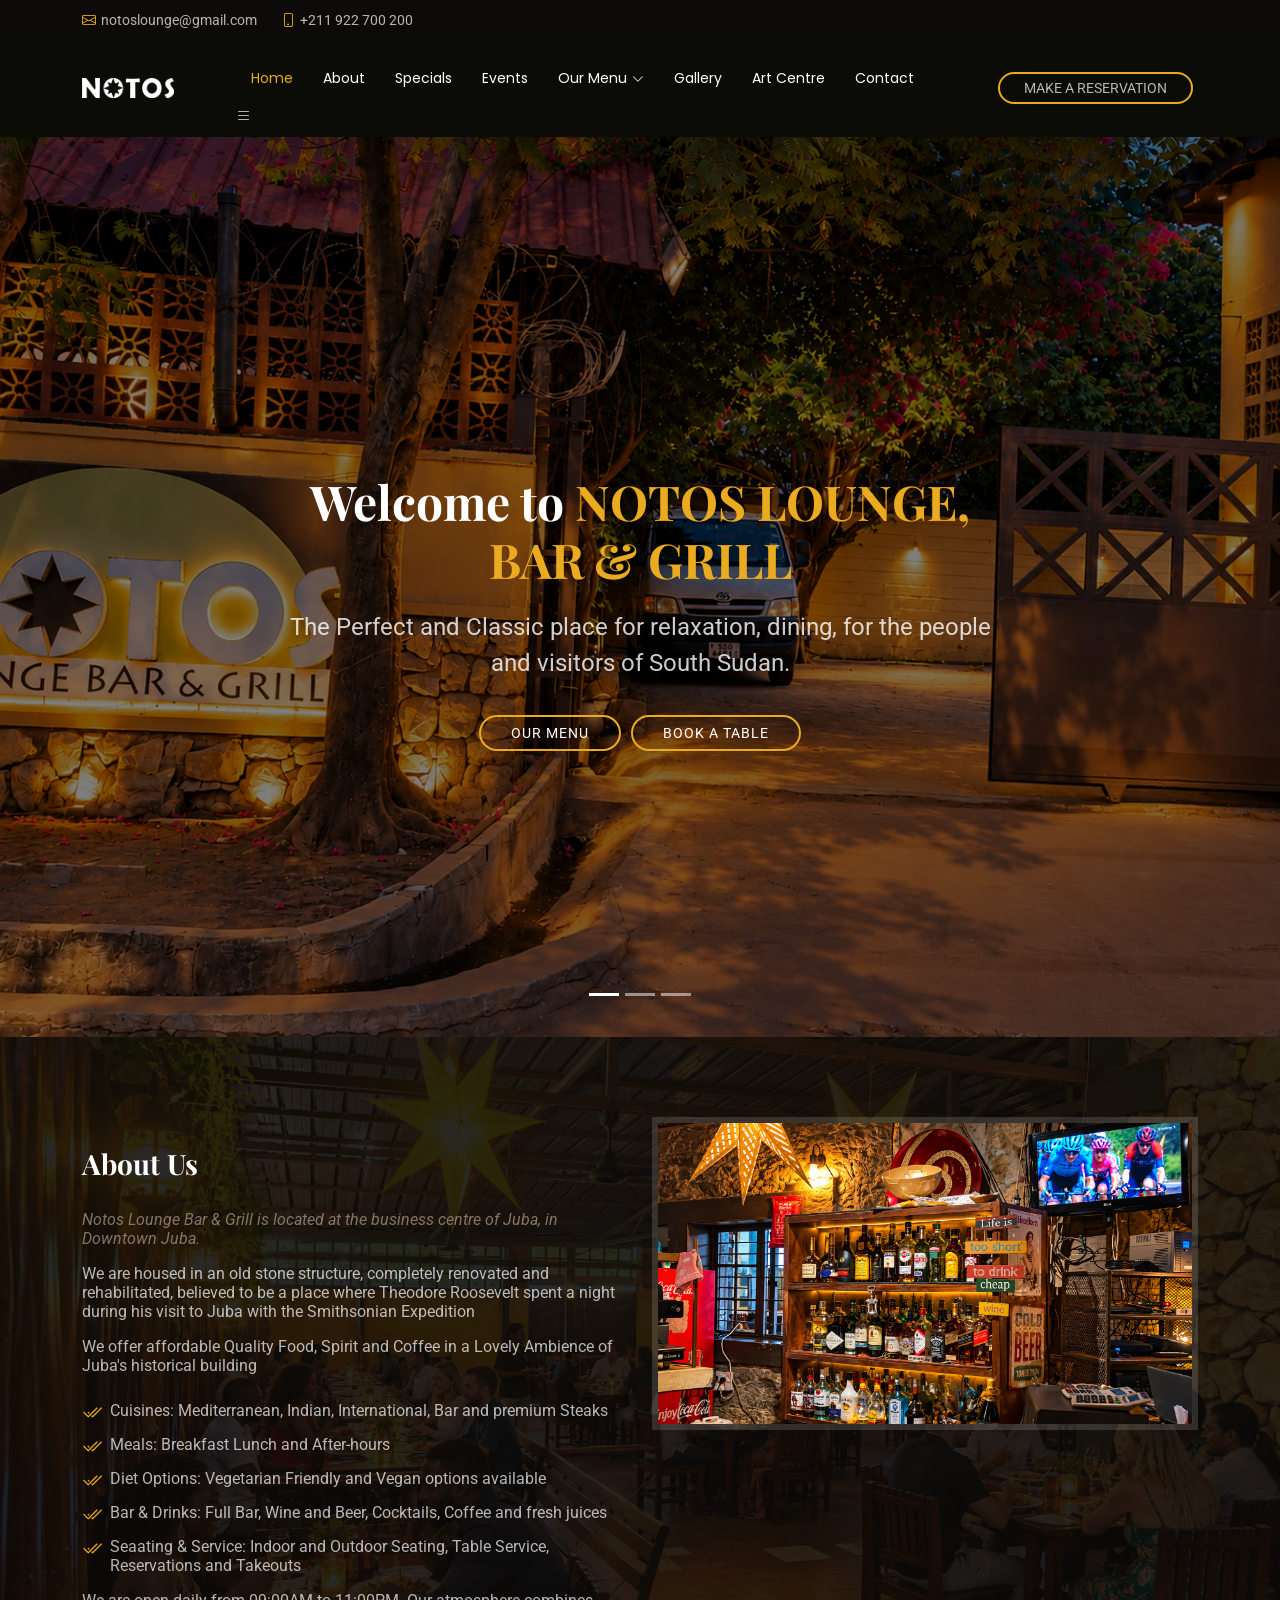
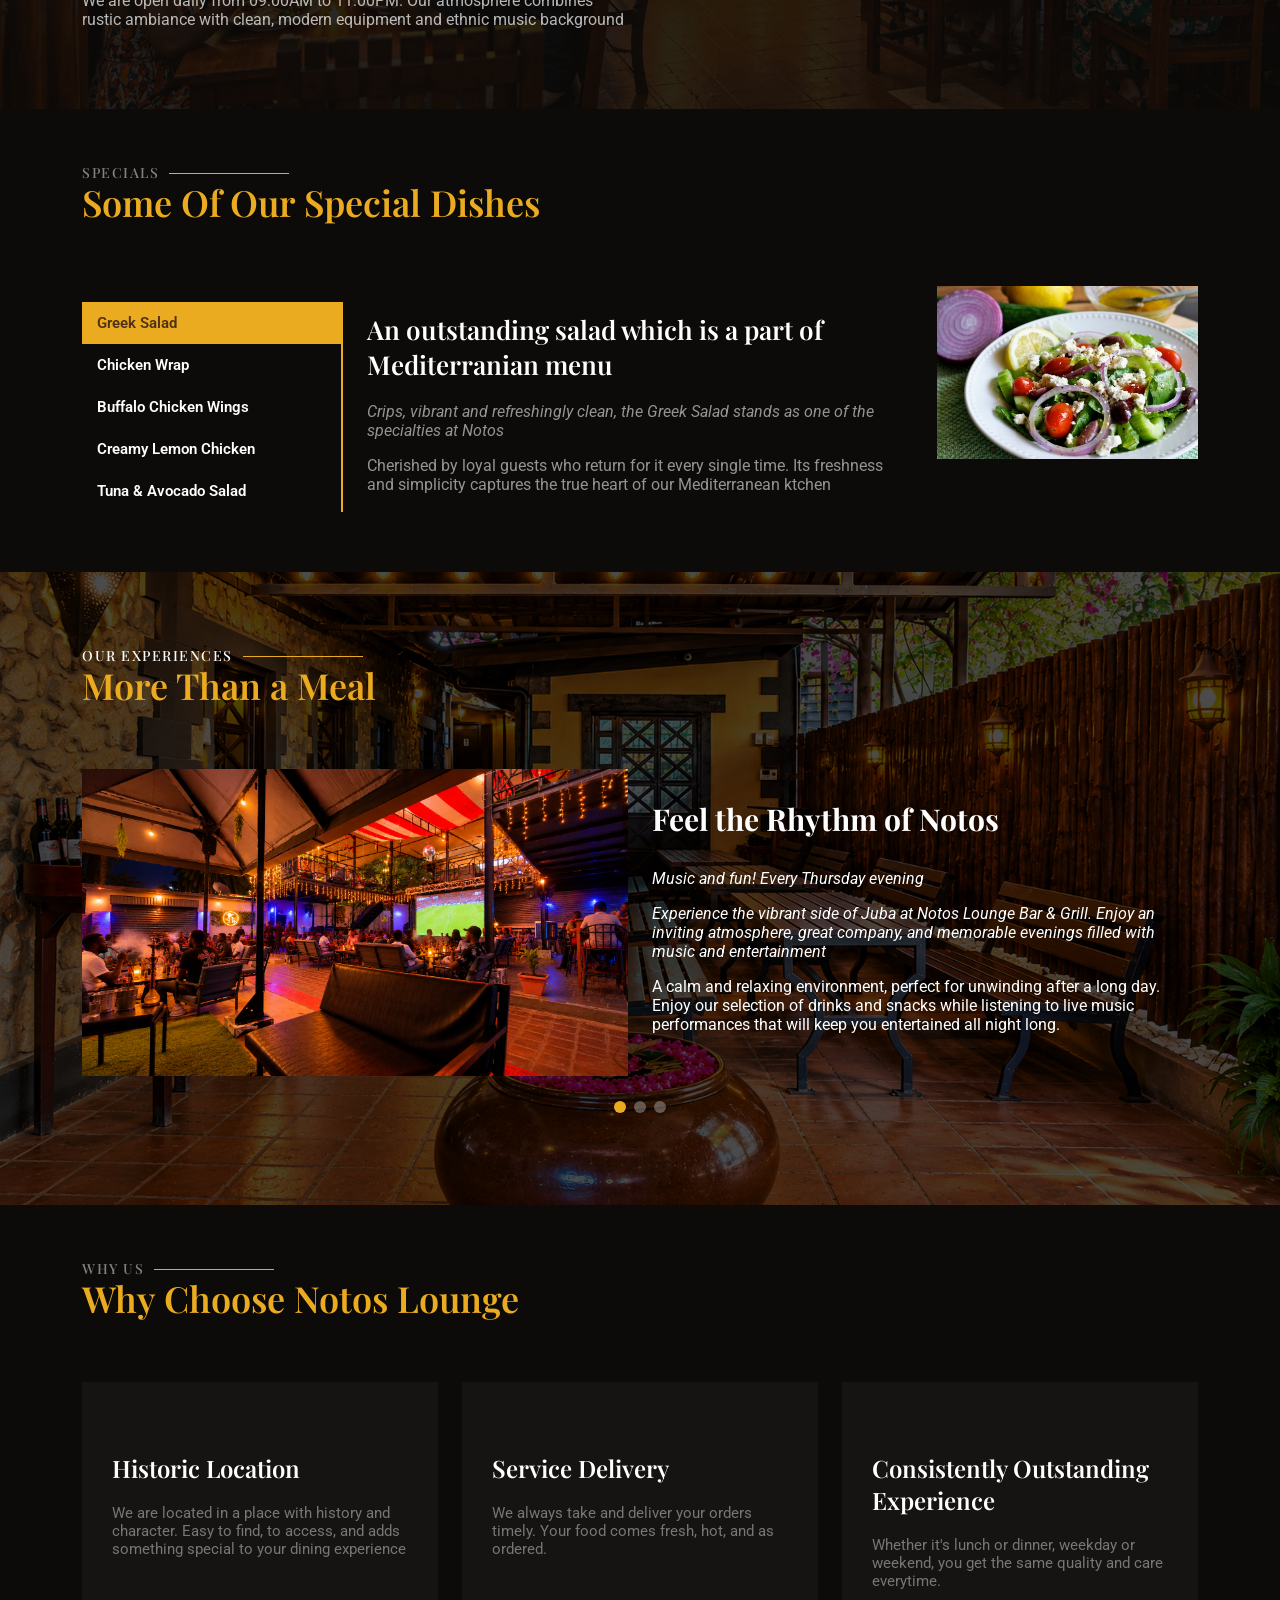
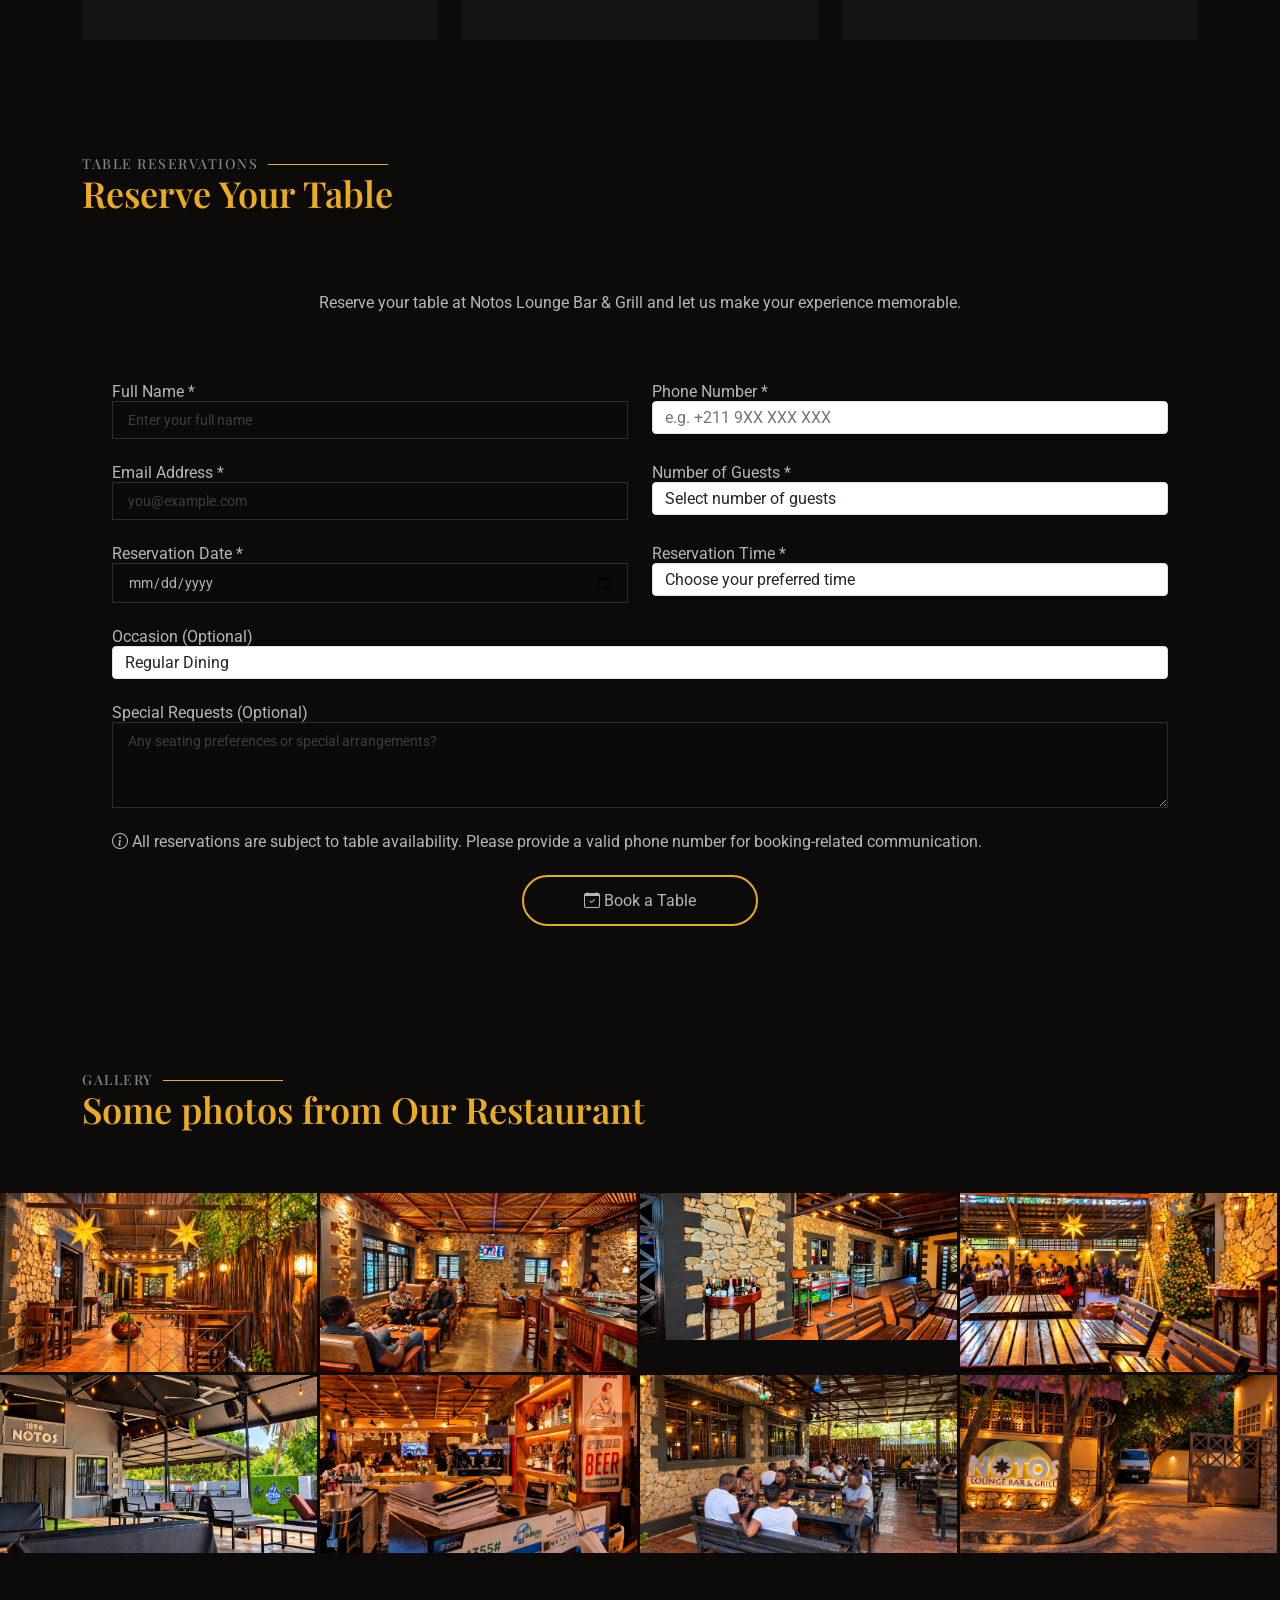
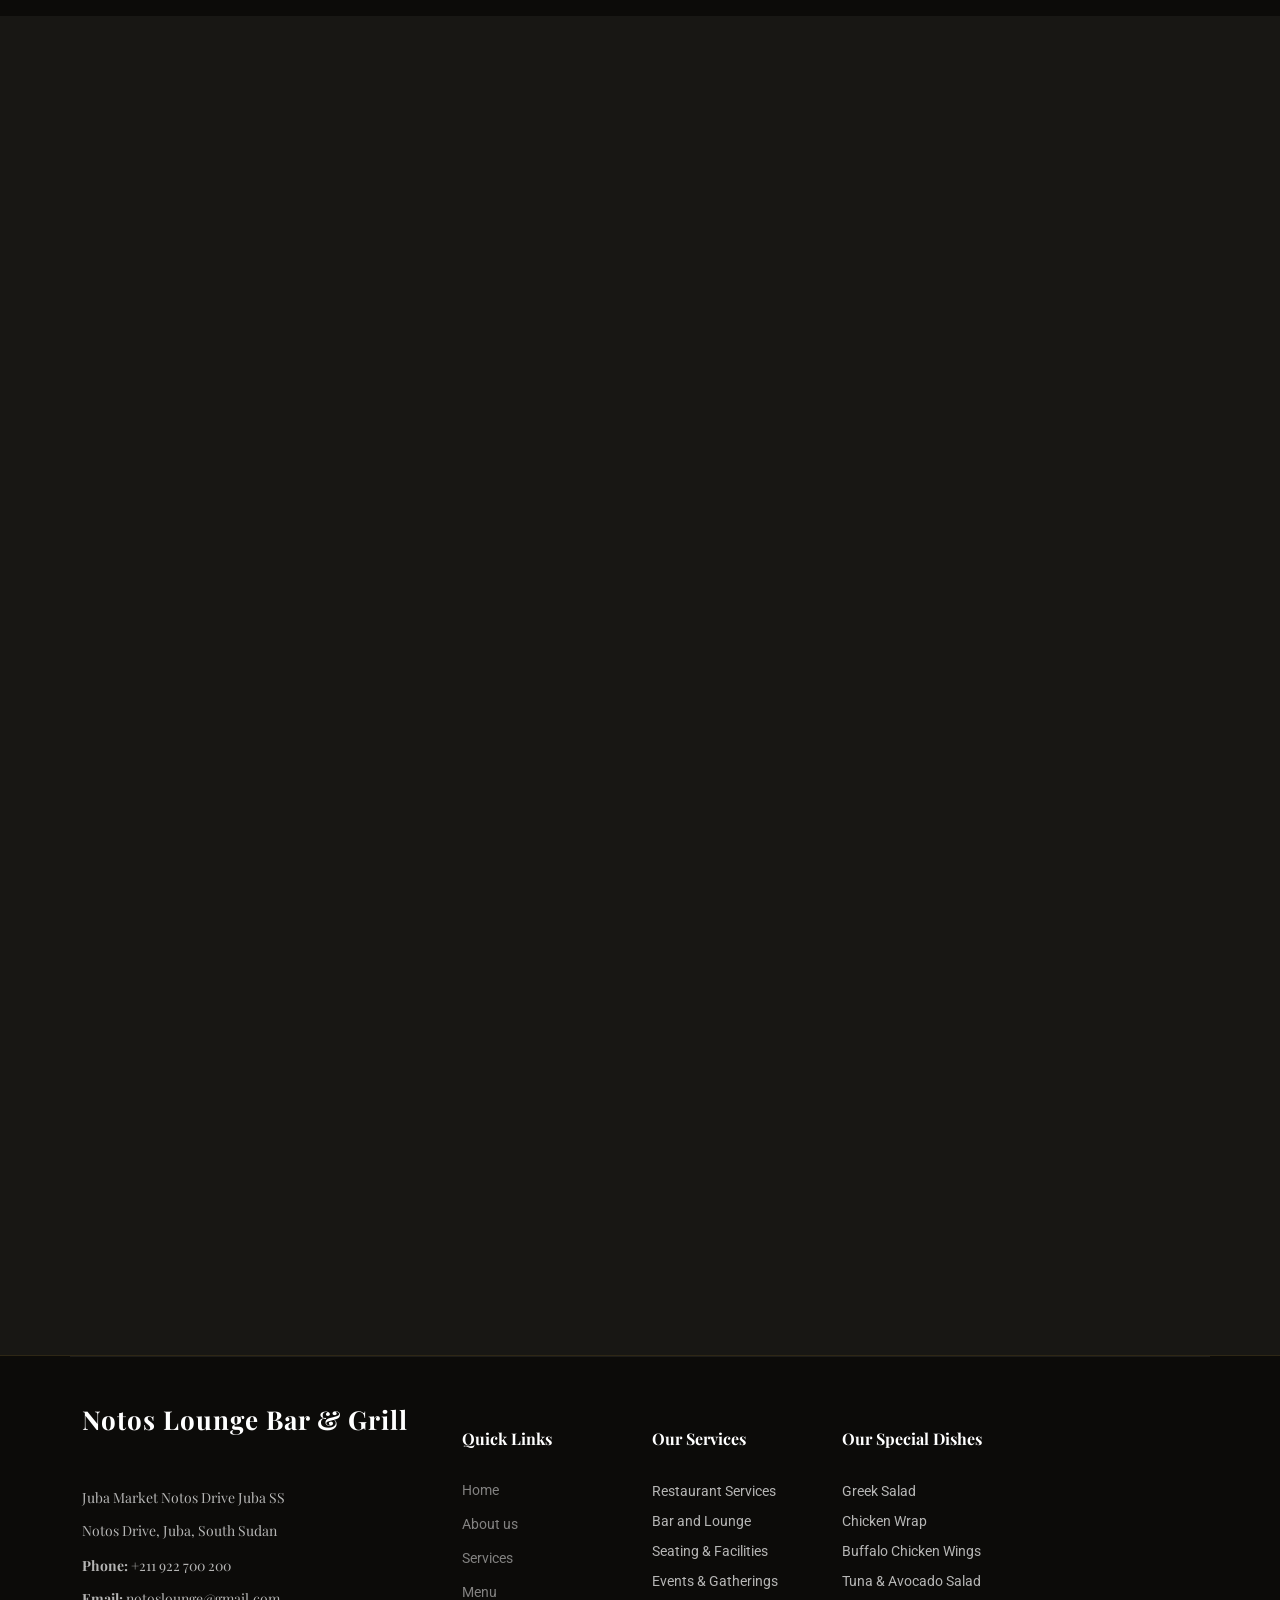
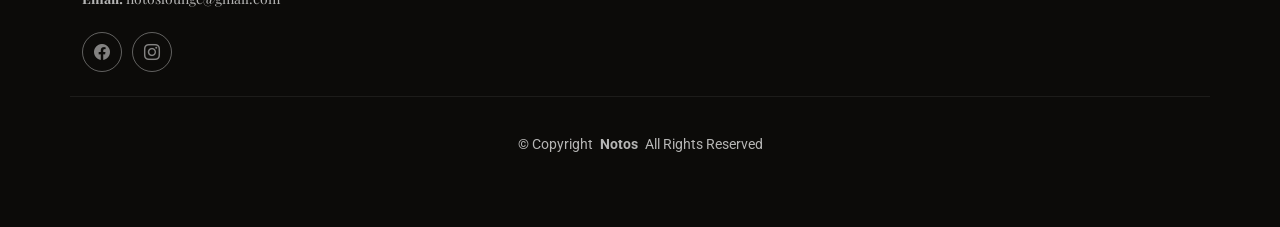
<file: index.html>
<!doctype html>
<html lang="en">
  <head>
    <meta charset="utf-8" />
    <meta content="width=device-width, initial-scale=1.0" name="viewport" />
    <title>NOTOS LOUNGE BAR & GRILL</title>
    <meta name="description" content="" />
    <meta name="keywords" content="" />

    <!-- Favicons -->
    <link href="assets/img/favicon.png" rel="icon" />
    <!-- <link href="assets/img/apple-touch-icon.png" rel="apple-touch-icon">  -->

    <!-- Fonts -->
    <link href="https://fonts.googleapis.com" rel="preconnect" />
    <link href="https://fonts.gstatic.com" rel="preconnect" crossorigin />
    <link
      href="https://fonts.googleapis.com/css2?family=Roboto:ital,wght@0,100;0,300;0,400;0,500;0,700;0,900;1,100;1,300;1,400;1,500;1,700;1,900&family=Poppins:ital,wght@0,100;0,200;0,300;0,400;0,500;0,600;0,700;0,800;0,900;1,100;1,200;1,300;1,400;1,500;1,600;1,700;1,800;1,900&family=Playfair+Display:ital,wght@0,400;0,500;0,600;0,700;0,800;0,900;1,400;1,500;1,600;1,700;1,800;1,900&display=swap"
      rel="stylesheet"
    />

    <!-- Vendor CSS Files -->
    <link href="assets/css/layout.css" rel="stylesheet" />
    <link
      href="assets/vendor/bootstrap-icons/bootstrap-icons.css"
      rel="stylesheet"
    />
    <link href="assets/vendor/aos/aos.css" rel="stylesheet" />
    <link
      href="assets/vendor/glightbox/css/glightbox.min.css"
      rel="stylesheet"
    />
    <link href="assets/vendor/swiper/swiper-bundle.min.css" rel="stylesheet" />

    <!-- Main CSS File -->
    <link href="assets/css/main.css" rel="stylesheet" />
  </head>

  <body class="index-page">
    <header id="header" class="header fixed-top">
      <div class="topbar d-flex align-items-center">
        <div
          class="container d-flex justify-content-center justify-content-md-between"
        >
          <div class="contact-info d-flex align-items-center">
            <i class="bi bi-envelope d-flex align-items-center"
              ><a href="mailto:contact@example.com">notoslounge@gmail.com</a></i
            >
            <i class="bi bi-phone d-flex align-items-center ms-4"
              ><span>+211 922 700 200</span></i
            >
          </div>
          <!-- <div class="languages d-none d-md-flex align-items-center">
          <ul>
            <li>En</li>
            <li><a href="#">De</a></li>
          </ul>
        </div> -->
        </div>
      </div>

      <!-- End Top Bar -->

      <div class="branding d-flex align-items-cente">
        <div
          class="container position-relative d-flex align-items-center justify-content-between"
        >
          <a
            href="index.html"
            class="logo d-flex align-items-center me-auto me-xl-0"
          >
            <img src="assets/img/logowhite.png" alt="Logo" />
          </a>

          <nav id="navmenu" class="navmenu">
            <ul>
              <li>
                <a href="#hero" class="active">Home<br /></a>
              </li>
              <li><a href="#about">About</a></li>
              <li><a href="#specials">Specials</a></li>
              <li><a href="#events">Events</a></li>
              <li class="dropdown">
                <a href="#"
                  ><span>Our Menu</span>
                  <i class="bi bi-chevron-down toggle-dropdown"></i
                ></a>
                <ul>
                  <li>
                    <a href="assets/files/ncontinentals.pdf">Continental</a>
                  </li>
                  <!-- <li class="dropdown"><a href="#"><span>Deep Dropdown</span> <i class="bi bi-chevron-down toggle-dropdown"></i></a>
                  <ul>
                    <li><a href="#">Deep Dropdown 1</a></li>
                    <li><a href="#">Deep Dropdown 2</a></li>
                    <li><a href="#">Deep Dropdown 3</a></li>
                    <li><a href="#">Deep Dropdown 4</a></li>
                    <li><a href="#">Deep Dropdown 5</a></li>
                  </ul>
                </li> -->
                  <li><a href="assets/files/nbeverages.pdf">Beverages</a></li>
                  <li><a href="assets/files/nindians.pdf">Indian</a></li>
                </ul>
              </li>
              <!-- <li><a href="#chefs">Teams</a></li> -->
              <li><a href="#gallery">Gallery</a></li>
              <li><a href="#">Art Centre</a></li>
              <li><a href="#contact">Contact</a></li>
            </ul>
            <i class="mobile-nav-toggle d-xl-none bi bi-list"></i>
          </nav>

          <a class="btn-book-a-table d-none d-xl-block" href="#book-a-table"
            >Make a reservation</a
          >
        </div>
      </div>
    </header>

    <main class="main">
      <!-- Hero Section -->
      <section id="hero" class="hero section dark-background">
        <div
          id="heroCarousel"
          class="carousel slide carousel-fade"
          data-bs-ride="carousel"
          data-bs-interval="5000"
          data-bs-pause="false"
        >
          <div class="carousel-inner">
            <!-- Slide 1 -->
            <div class="carousel-item active">
              <img src="assets/img/intro.png" alt="" />
              <div class="hero-overlay"></div>

              <div class="container hero-content">
                <div class="row justify-content-center">
                  <div class="col-lg-8 d-flex flex-column align-items-center">
                    <h2 data-aos="fade-up" data-aos-delay="100">
                      Welcome to <span>NOTOS LOUNGE, BAR &amp; GRILL</span>
                    </h2>

                    <p data-aos="fade-up" data-aos-delay="200">
                      The Perfect and Classic place for relaxation, dining, for
                      the people and visitors of South Sudan.
                    </p>

                    <div
                      class="d-flex justify-content-center mt-4"
                      data-aos="fade-up"
                      data-aos-delay="300"
                    >
                      <a href="#menu" class="cta-btn">Our Menu</a>
                      <a href="#book-a-table" class="cta-btn">Book a Table</a>
                    </div>
                  </div>
                </div>
              </div>
            </div>

            <!-- Slide 2 -->
            <div class="carousel-item">
              <img src="assets/img/hero1.png" alt="" />
              <div class="hero-overlay"></div>

              <div class="container hero-content">
                <div class="row justify-content-center">
                  <div class="col-lg-8 d-flex flex-column align-items-center">
                    <h2 data-aos="fade-up">
                      Relax, Dine &amp; <span>Unwind</span>
                    </h2>

                    <p data-aos="fade-up">
                      Your perfect destination for relaxation and dining in
                      South Sudan.
                    </p>

                    <div class="d-flex justify-content-center mt-4">
                      <a href="#menu" class="cta-btn">Our Menu</a>
                      <a href="#book-a-table" class="cta-btn">Book a Table</a>
                    </div>
                  </div>
                </div>
              </div>
            </div>

            <!-- Slide 3 -->
            <div class="carousel-item">
              <img src="assets/img/hero.png" alt="" />
              <div class="hero-overlay"></div>
              <div class="container hero-content">
                <div class="row justify-content-center">
                  <div class="col-lg-8 d-flex flex-column align-items-center">
                    <h2 data-aos="fade-up">
                      Great Food, <span>Great Moments</span>
                    </h2>

                    <p data-aos="fade-up">
                      A welcoming place for the people and visitors of South
                      Sudan to relax and enjoy dining.
                    </p>

                    <div class="d-flex justify-content-center mt-4">
                      <a href="#menu" class="cta-btn">Our Menu</a>
                      <a href="#book-a-table" class="cta-btn">Book a Table</a>
                    </div>
                  </div>
                </div>
              </div>
            </div>
          </div>

          <!-- Carousel indicators -->
          <div class="carousel-indicators">
            <button
              type="button"
              data-bs-target="#heroCarousel"
              data-bs-slide-to="0"
              class="active"
              aria-current="true"
              aria-label="Slide 1"
            ></button>

            <button
              type="button"
              data-bs-target="#heroCarousel"
              data-bs-slide-to="1"
              aria-label="Slide 2"
            ></button>

            <button
              type="button"
              data-bs-target="#heroCarousel"
              data-bs-slide-to="2"
              aria-label="Slide 3"
            ></button>
          </div>
        </div>
      </section>
      <!-- /Hero Section -->

      <!-- About Section -->
      <section id="about" class="about section">
        <div class="container" data-aos="fade-up" data-aos-delay="100">
          <div class="row gy-4">
            <div class="col-lg-6 order-1 order-lg-2">
              <img
                src="assets/img/Aboutus.png"
                class="img-fluid about-img"
                alt=""
              />
            </div>
            <div class="col-lg-6 order-2 order-lg-1 content">
              <h3>About Us</h3>
              <p class="fst-italic">
                Notos Lounge Bar & Grill is located at the business centre of
                Juba, in Downtown Juba.
              </p>
              <p>
                We are housed in an old stone structure, completely renovated
                and rehabilitated, believed to be a place where Theodore
                Roosevelt spent a night during his visit to Juba with the
                Smithsonian Expedition
              </p>
              <p>
                We offer affordable Quality Food, Spirit and Coffee in a Lovely
                Ambience of Juba's historical building
              </p>
              <ul>
                <li>
                  <i class="bi bi-check2-all"></i>
                  <span
                    >Cuisines: Mediterranean, Indian, International, Bar and
                    premium Steaks</span
                  >
                </li>
                <li>
                  <i class="bi bi-check2-all"></i>
                  <span>Meals: Breakfast Lunch and After-hours</span>
                </li>
                <li>
                  <i class="bi bi-check2-all"></i>
                  <span
                    >Diet Options: Vegetarian Friendly and Vegan options
                    available</span
                  >
                </li>
                <li>
                  <i class="bi bi-check2-all"></i>
                  <span
                    >Bar & Drinks: Full Bar, Wine and Beer, Cocktails, Coffee
                    and fresh juices</span
                  >
                </li>
                <li>
                  <i class="bi bi-check2-all"></i>
                  <span
                    >Seaating & Service: Indoor and Outdoor Seating, Table
                    Service, Reservations and Takeouts</span
                  >
                </li>
              </ul>
              <p>
                We are open daily from 09:00AM to 11:00PM. Our atmosphere
                combines rustic ambiance with clean, modern equipment and ethnic
                music background
              </p>
            </div>
          </div>
        </div>
      </section>
      <!-- /About Section -->
      <!-- Specials Section -->
      <section id="specials" class="specials section">
        <!-- Section Title -->
        <div class="container section-title" data-aos="fade-up">
          <h2>Specials</h2>
          <p>Some Of Our Special Dishes</p>
        </div>
        <!-- End Section Title -->

        <div class="container" data-aos="fade-up" data-aos-delay="100">
          <div class="row">
            <div class="col-lg-3">
              <ul class="nav nav-tabs flex-column">
                <li class="nav-item">
                  <a
                    class="nav-link active show"
                    data-bs-toggle="tab"
                    href="#specials-tab-1"
                    >Greek Salad</a
                  >
                </li>
                <li class="nav-item">
                  <a
                    class="nav-link"
                    data-bs-toggle="tab"
                    href="#specials-tab-2"
                    >Chicken Wrap</a
                  >
                </li>
                <li class="nav-item">
                  <a
                    class="nav-link"
                    data-bs-toggle="tab"
                    href="#specials-tab-3"
                    >Buffalo Chicken Wings</a
                  >
                </li>
                <li class="nav-item">
                  <a
                    class="nav-link"
                    data-bs-toggle="tab"
                    href="#specials-tab-4"
                    >Creamy Lemon Chicken</a
                  >
                </li>
                <li class="nav-item">
                  <a
                    class="nav-link"
                    data-bs-toggle="tab"
                    href="#specials-tab-5"
                    >Tuna & Avocado Salad</a
                  >
                </li>
              </ul>
            </div>
            <div class="col-lg-9 mt-4 mt-lg-0">
              <div class="tab-content">
                <div class="tab-pane active show" id="specials-tab-1">
                  <div class="row">
                    <div class="col-lg-8 details order-2 order-lg-1">
                      <h3>
                        An outstanding salad which is a part of Mediterranian
                        menu
                      </h3>
                      <p class="fst-italic">
                        Crips, vibrant and refreshingly clean, the Greek Salad
                        stands as one of the specialties at Notos
                      </p>
                      <p>
                        Cherished by loyal guests who return for it every single
                        time. Its freshness and simplicity captures the true
                        heart of our Mediterranean ktchen
                      </p>
                    </div>
                    <div class="col-lg-4 text-center order-1 order-lg-2">
                      <img
                        src="assets/img/specials-1.jpg"
                        alt=""
                        class="img-fluid"
                      />
                    </div>
                  </div>
                </div>
                <div class="tab-pane" id="specials-tab-2">
                  <div class="row">
                    <div class="col-lg-8 details order-2 order-lg-1">
                      <h3>
                        Full of flavour, our chicken Wrap is made from fresh
                        ingredients grilled to perfection
                      </h3>
                      <p class="fst-italic">
                        Wrapped with care and served fresh for lunch or dinner,
                        it reflects the varied menu that has something for
                        everybody
                      </p>
                      <p>
                        Guests love it for its clean taste and satisfying
                        portion, making it a favorite choice for those who want
                        something outstanding
                      </p>
                    </div>
                    <div class="col-lg-4 text-center order-1 order-lg-2">
                      <img
                        src="assets/img/specials-2.jpg"
                        alt=""
                        class="img-fluid"
                      />
                    </div>
                  </div>
                </div>
                <div class="tab-pane" id="specials-tab-3">
                  <div class="row">
                    <div class="col-lg-8 details order-2 order-lg-1">
                      <h3>Bold, Spicy, and Impossible to resist</h3>
                      <p class="fst-italic">
                        Our Buffalo Chicken Wings bring the heat with a perfect
                        balance of flavor, grilled from fresh ingredients and
                        served hot
                      </p>
                      <p>
                        Loved for their bold kick and clean preparation, they
                        have become a go-to favorite for guests looking for
                        something flavorful and satisfying, embodying the varied
                        and outstanding menu that satisfies our guests at both
                        lunch and dinner
                      </p>
                    </div>
                    <div class="col-lg-4 text-center order-1 order-lg-2">
                      <img
                        src="assets/img/specials-3.jpg"
                        alt=""
                        class="img-fluid"
                      />
                    </div>
                  </div>
                </div>
                <div class="tab-pane" id="specials-tab-4">
                  <div class="row">
                    <div class="col-lg-8 details order-2 order-lg-1">
                      <h3>Creamy, Zesty, and Comforting</h3>
                      <p class="fst-italic">
                        Our Creamy Lemon Chicken is a rich and elegant dish
                        where tender chicken meets a smooth lemon cream sauce
                        made from fresh ingredient
                      </p>
                      <p>
                        A beloved favorite among guests who appreciate a balance
                        of comfort and freshness. it stands out as one of the
                        varied and outstanding dishes that makes Notos a place
                        where everybody finds something to love.
                      </p>
                    </div>
                    <div class="col-lg-4 text-center order-1 order-lg-2">
                      <img
                        src="assets/img/specials-4.jpg"
                        alt=""
                        class="img-fluid"
                      />
                    </div>
                  </div>
                </div>
                <div class="tab-pane" id="specials-tab-5">
                  <div class="row">
                    <div class="col-lg-8 details order-2 order-lg-1">
                      <h3>Fresh, Light and Perfectly Balanced</h3>
                      <p class="fst-italic">
                        Our Tuna & Avocado Salad combines premium tuna with
                        creamy avocado and crisp greens, all prepared fresh for
                        a clean and satisfying taste.
                      </p>
                      <p>
                        It's a favorite for those who crave something nourishing
                        and flavorful, offering that light yet satisfying
                        feeling you only get from truly fresh ingredients done
                        right.
                      </p>
                    </div>
                    <div class="col-lg-4 text-center order-1 order-lg-2">
                      <img
                        src="assets/img/specials-5.jpg"
                        alt=""
                        class="img-fluid"
                      />
                    </div>
                  </div>
                </div>
              </div>
            </div>
          </div>
        </div>
      </section>
      <!-- /Specials Section -->

      <!-- Events Section -->
      <section id="events" class="events section">
        <!-- Section Title -->
        <div class="container section-title" data-aos="fade-up">
          <h2>Our Experiences</h2>
          <p>More Than a Meal</p>
        </div>
        <!-- End Section Title -->
        <img
          class="slider-bg"
          src="assets/img/backg.png"
          alt=""
          data-aos="fade-in"
        />

        <div class="container">
          <div
            class="swiper init-swiper"
            data-aos="fade-up"
            data-aos-delay="100"
          >
            <script type="application/json" class="swiper-config">
              {
                "loop": true,
                "speed": 600,
                "autoplay": {
                  "delay": 5000
                },
                "slidesPerView": "auto",
                "pagination": {
                  "el": ".swiper-pagination",
                  "type": "bullets",
                  "clickable": true
                }
              }
            </script>
            <div class="swiper-wrapper">
              <div class="swiper-slide">
                <div class="row gy-4 event-item">
                  <div class="col-lg-6">
                    <img src="assets/img/event.png" class="img-fluid" alt="" />
                  </div>
                  <div class="col-lg-6 pt-4 pt-lg-0 content">
                    <h3>Feel the Rhythm of Notos</h3>
                    <p class="fst-italic">
                      Music and fun! Every Thursday evening
                    </p>
                    <!-- <div class="price">
                      <p><span>$__</span></p>
                    </div> -->
                    <p class="fst-italic">
                      Experience the vibrant side of Juba at Notos Lounge Bar &
                      Grill. Enjoy an inviting atmosphere, great company, and
                      memorable evenings filled with music and entertainment
                    </p>
                    <!-- <ul>
                      <li>
                        <i class="bi bi-check2-circle"></i>
                        <span
                          >Ullamco laboris nisi ut aliquip ex ea commodo
                          consequat.</span
                        >
                      </li>
                      <li>
                        <i class="bi bi-check2-circle"></i>
                        <span
                          >Duis aute irure dolor in reprehenderit in voluptate
                          velit.</span
                        >
                      </li>
                      <li>
                        <i class="bi bi-check2-circle"></i>
                        <span
                          >Ullamco laboris nisi ut aliquip ex ea commodo
                          consequat.</span
                        >
                      </li>
                    </ul> -->
                    <p>
                      A calm and relaxing environment, perfect for unwinding
                      after a long day. Enjoy our selection of drinks and snacks
                      while listening to live music performances that will keep
                      you entertained all night long.
                    </p>
                  </div>
                </div>
              </div>
              <!-- End Slider item -->

              <div class="swiper-slide">
                <div class="row gy-4 event-item">
                  <div class="col-lg-6">
                    <img src="assets/img/hero1.png" class="img-fluid" alt="" />
                  </div>
                  <div class="col-lg-6 pt-4 pt-lg-0 content">
                    <h3>Where Great Taste Meets Great Moments</h3>
                    <p class="fst-italic">
                      Refresh yourself with our selection of drinks and snacks!
                    </p>
                    <!--<div class="price"> 
                      <p><span>$__</span></p>
                    </div> -->
                    <p class="fst-italic">
                      From satisfying meals to relaxed dining with friends,
                      Notos brings people together over good food and warm
                      hospitality. Settle in, explore the menu, and make every
                      visit worth remembering.
                    </p>
                    <!-- <ul>
                      <li>
                        <i class="bi bi-check2-circle"></i>
                        <span
                          >Ullamco laboris nisi ut aliquip ex ea commodo
                          consequat.</span
                        >
                      </li>
                      <li>
                        <i class="bi bi-check2-circle"></i>
                        <span
                          >Duis aute irure dolor in reprehenderit in voluptate
                          velit.</span
                        >
                      </li>
                      <li>
                        <i class="bi bi-check2-circle"></i>
                        <span
                          >Ullamco laboris nisi ut aliquip ex ea commodo
                          consequat.</span
                        >
                      </li>
                    </ul> -->
                    <p>
                      Perfect for casual get-togethers or special occasions, our
                      lounge offers a welcoming space to enjoy great food and
                      drinks. Whether you're here for a quick bite or a
                      leisurely meal, you'll find something to satisfy your
                      cravings.
                    </p>
                  </div>
                </div>
              </div>
              <!-- End Slider item -->

              <div class="swiper-slide">
                <div class="row gy-4 event-item">
                  <div class="col-lg-6">
                    <img src="assets/img/event2.png" class="img-fluid" alt="" />
                  </div>
                  <div class="col-lg-6 pt-4 pt-lg-0 content">
                    <h3>Make Every Occasion Special</h3>
                    <p class="fst-italic">
                      Indulge in our delicious selection of treats!
                    </p>
                    <!-- <div class="price">
                      <p><span>$__</span></p>
                    </div> -->
                    <p class="fst-italic">
                      Whether you're planning a get-together with friends or
                      celebrating a special milestone, make Notos part of the
                      moment. Bring your people together and create memories in
                      a welcoming setting.
                    </p>
                    <!-- <ul>
                      <li>
                        <i class="bi bi-check2-circle"></i>
                        <span
                          >Ullamco laboris nisi ut aliquip ex ea commodo
                          consequat.</span
                        >
                      </li>
                      <li>
                        <i class="bi bi-check2-circle"></i>
                        <span
                          >Duis aute irure dolor in reprehenderit in voluptate
                          velit.</span
                        >
                      </li>
                      <li>
                        <i class="bi bi-check2-circle"></i>
                        <span
                          >Ullamco laboris nisi ut aliquip ex ea commodo
                          consequat.</span
                        >
                      </li>
                    </ul> -->
                    <p>
                      Our lounge is the perfect place to host your next event,
                      whether it's a birthday party, anniversary celebration, or
                      corporate gathering. With our attentive service and
                      inviting atmosphere, your guests will feel right at home.
                    </p>
                  </div>
                </div>
              </div>
              <!-- End Slider item -->
            </div>
            <div class="swiper-pagination"></div>
          </div>
        </div>
      </section>
      <!-- /Events Section -->

      <!-- Why Us Section -->
      <section id="why-us" class="why-us section">
        <!-- Section Title -->
        <div class="container section-title" data-aos="fade-up">
          <h2>WHY US</h2>
          <p>Why Choose Notos Lounge</p>
        </div>
        <!-- End Section Title -->

        <div class="container">
          <div class="row gy-4">
            <div class="col-lg-4" data-aos="fade-up" data-aos-delay="100">
              <div class="card-item">
                <h4><a href="" class="stretched-link">Historic Location</a></h4>
                <p>
                  We are located in a place with history and character. Easy to
                  find, to access, and adds something special to your dining
                  experience
                </p>
              </div>
            </div>
            <!-- Card Item -->

            <div class="col-lg-4" data-aos="fade-up" data-aos-delay="200">
              <div class="card-item">
                <h4><a href="" class="stretched-link">Service Delivery</a></h4>
                <p>
                  We always take and deliver your orders timely. Your food comes
                  fresh, hot, and as ordered.
                </p>
              </div>
            </div>
            <!-- Card Item -->

            <div class="col-lg-4" data-aos="fade-up" data-aos-delay="300">
              <div class="card-item">
                <h4>
                  <a href="" class="stretched-link"
                    >Consistently Outstanding Experience</a
                  >
                </h4>
                <p>
                  Whether it's lunch or dinner, weekday or weekend, you get the
                  same quality and care everytime.
                </p>
              </div>
            </div>
            <!-- Card Item -->
          </div>
        </div>
      </section>
      <!-- /Why Us Section -->

      <!-- Book A Table Section -->
      <section id="book-a-table" class="book-a-table section">
        <!-- Section Title -->
        <div class="container section-title" data-aos="fade-up">
          <h2>TABLE RESERVATIONS</h2>
          <p>Reserve Your Table</p>
        </div>
        <!-- End Section Title -->

        <div class="container" data-aos="fade-up" data-aos-delay="100">
          <!-- Reservation Introduction -->
          <div class="row justify-content-center mb-4">
            <div class="col-lg-8 text-center">
              <p>
                Reserve your table at Notos Lounge Bar &amp; Grill and let us
                make your experience memorable.
              </p>
            </div>
          </div>

          <!-- Reservation Form -->
          <form
            action="#book-a-table"
            method="post"
            role="form"
            class="php-email-form"
            id="notos-reservation-form"
          >
            <div class="row gy-4">
              <!-- Full Name -->
              <div class="col-lg-6 col-md-6">
                <label for="reservation-name" class="form-label">
                  Full Name <span class="text-danger">*</span>
                </label>

                <input
                  type="text"
                  name="name"
                  class="form-control"
                  id="reservation-name"
                  placeholder="Enter your full name"
                  autocomplete="name"
                  required
                />
              </div>

              <!-- Phone Number -->
              <div class="col-lg-6 col-md-6">
                <label for="reservation-phone" class="form-label">
                  Phone Number <span class="text-danger">*</span>
                </label>

                <input
                  type="tel"
                  name="phone"
                  class="form-control"
                  id="reservation-phone"
                  placeholder="e.g. +211 9XX XXX XXX"
                  autocomplete="tel"
                  required
                />
              </div>

              <!-- Email Address -->
              <div class="col-lg-6 col-md-6">
                <label for="reservation-email" class="form-label">
                  Email Address <span class="text-danger">*</span>
                </label>

                <input
                  type="email"
                  name="email"
                  class="form-control"
                  id="reservation-email"
                  placeholder="you@example.com"
                  autocomplete="email"
                  required
                />
              </div>

              <!-- Number of Guests -->
              <div class="col-lg-6 col-md-6">
                <label for="reservation-people" class="form-label">
                  Number of Guests <span class="text-danger">*</span>
                </label>

                <select
                  name="people"
                  class="form-select"
                  id="reservation-people"
                  required
                >
                  <option value="" selected disabled>
                    Select number of guests
                  </option>
                  <option value="1">1 Guest</option>
                  <option value="2">2 Guests</option>
                  <option value="3">3 Guests</option>
                  <option value="4">4 Guests</option>
                  <option value="5">5 Guests</option>
                  <option value="6">6 Guests</option>
                  <option value="7">7 Guests</option>
                  <option value="8">8 Guests</option>
                  <option value="9">9 Guests</option>
                  <option value="10">10 Guests</option>
                  <option value="11+">More than 10 Guests</option>
                </select>
              </div>

              <!-- Reservation Date -->
              <div class="col-lg-6 col-md-6">
                <label for="reservation-date" class="form-label">
                  Reservation Date <span class="text-danger">*</span>
                </label>

                <input
                  type="date"
                  name="date"
                  class="form-control"
                  id="reservation-date"
                  required
                />
              </div>

              <!-- Reservation Time -->
              <div class="col-lg-6 col-md-6">
                <label for="reservation-time" class="form-label">
                  Reservation Time <span class="text-danger">*</span>
                </label>

                <select
                  name="time"
                  class="form-select"
                  id="reservation-time"
                  required
                >
                  <option value="" selected disabled>
                    Choose your preferred time
                  </option>
                  <option value="12:00">12:00 PM</option>
                  <option value="13:00">1:00 PM</option>
                  <option value="14:00">2:00 PM</option>
                  <option value="15:00">3:00 PM</option>
                  <option value="16:00">4:00 PM</option>
                  <option value="17:00">5:00 PM</option>
                  <option value="18:00">6:00 PM</option>
                  <option value="19:00">7:00 PM</option>
                  <option value="20:00">8:00 PM</option>
                  <option value="21:00">9:00 PM</option>
                  <option value="22:00">10:00 PM</option>
                </select>
              </div>

              <!-- Occasion -->
              <div class="col-lg-12">
                <label for="reservation-occasion" class="form-label">
                  Occasion <span class="text-muted">(Optional)</span>
                </label>

                <select
                  name="occasion"
                  class="form-select"
                  id="reservation-occasion"
                >
                  <option value="Regular Dining" selected>
                    Regular Dining
                  </option>
                  <option value="Birthday">Birthday</option>
                  <option value="Anniversary">Anniversary</option>
                  <option value="Business Meeting">Business Meeting</option>
                  <option value="Other Celebration">Other Celebration</option>
                </select>
              </div>

              <!-- Special Requests -->
              <div class="col-12">
                <label for="reservation-message" class="form-label">
                  Special Requests
                  <span class="text-muted">(Optional)</span>
                </label>

                <textarea
                  class="form-control"
                  name="message"
                  id="reservation-message"
                  rows="4"
                  placeholder="Any seating preferences or special arrangements?"
                ></textarea>
              </div>
            </div>

            <!-- Reservation Note -->
            <div class="mt-4">
              <p class="small">
                <i class="bi bi-info-circle"></i>
                All reservations are subject to table availability. Please
                provide a valid phone number for booking-related communication.
              </p>
            </div>

            <!-- Form Status Messages  -->
            <div class="text-center mt-4" aria-live="polite">
              <div id="reservation-loading" class="loading" hidden>
                Checking availability and submitting your reservation...
              </div>

              <div
                id="reservation-error"
                class="error-message"
                role="alert"
                hidden
              ></div>

              <div
                id="reservation-success"
                class="sent-message"
                role="status"
                hidden
              ></div>

              <button type="submit" id="reservation-submit">
                <i class="bi bi-calendar-check me-2"></i>
                Book a Table
              </button>
            </div>
          </form>
          <!-- End Reservation Form -->

          <iframe
            name="notos-reservation-frame"
            id="notos-reservation-frame"
            title="Reservation submission"
            style="display: none"
          >
          </iframe>

          <form
            id="notos-reservation-bridge"
            method="POST"
            target="notos-reservation-frame"
            action="https://script.google.com/macros/s/AKfycbx_dTpSRfF4Aw0ba_PJE98l26OdFb97hPAv54O2clMOFp2i46clJgQyZTs2jY3rNF3F/exec"
            style="display: none"
          >
            <input type="hidden" name="payload" id="notos-payload" />
            <input type="hidden" name="token" id="notos-token" />
          </form>
        </div>
      </section>
      <!-- /Book A Table Section -->

      <!-- Prevent reservations for past dates -->
      <script>
        document.addEventListener("DOMContentLoaded", function () {
          const dateInput = document.getElementById("reservation-date");

          if (dateInput) {
            const today = new Date();
            const year = today.getFullYear();
            const month = String(today.getMonth() + 1).padStart(2, "0");
            const day = String(today.getDate()).padStart(2, "0");

            dateInput.min = `${year}-${month}-${day}`;
          }
        });
      </script>
      <!-- Gallery Section -->
      <section id="gallery" class="gallery section">
        <!-- Section Title -->
        <div class="container section-title" data-aos="fade-up">
          <h2>Gallery</h2>
          <p>Some photos from Our Restaurant</p>
        </div>
        <!-- End Section Title -->

        <div class="container-fluid" data-aos="fade-up" data-aos-delay="100">
          <div class="row g-0">
            <div class="col-lg-3 col-md-4">
              <div class="gallery-item">
                <a
                  href="assets/img/gal1.png"
                  class="glightbox"
                  data-gallery="images-gallery"
                >
                  <img src="assets/img/gal1.png" alt="" class="img-fluid" />
                </a>
              </div>
            </div>
            <!-- End Gallery Item -->

            <div class="col-lg-3 col-md-4">
              <div class="gallery-item">
                <a
                  href="assets/img/gal2.png"
                  class="glightbox"
                  data-gallery="images-gallery"
                >
                  <img src="assets/img/gal2.png" alt="" class="img-fluid" />
                </a>
              </div>
            </div>
            <!-- End Gallery Item -->

            <div class="col-lg-3 col-md-4">
              <div class="gallery-item">
                <a
                  href="assets/img/gal3.png"
                  class="glightbox"
                  data-gallery="images-gallery"
                >
                  <img src="assets/img/gal3.png" alt="" class="img-fluid" />
                </a>
              </div>
            </div>
            <!-- End Gallery Item -->

            <div class="col-lg-3 col-md-4">
              <div class="gallery-item">
                <a
                  href="assets/img/gal4.png"
                  class="glightbox"
                  data-gallery="images-gallery"
                >
                  <img src="assets/img/gal4.png" alt="" class="img-fluid" />
                </a>
              </div>
            </div>
            <!-- End Gallery Item -->

            <div class="col-lg-3 col-md-4">
              <div class="gallery-item">
                <a
                  href="assets/img/gal5.png"
                  class="glightbox"
                  data-gallery="images-gallery"
                >
                  <img src="assets/img/gal5.png" alt="" class="img-fluid" />
                </a>
              </div>
            </div>
            <!-- End Gallery Item -->

            <div class="col-lg-3 col-md-4">
              <div class="gallery-item">
                <a
                  href="assets/img/bgg.png"
                  class="glightbox"
                  data-gallery="images-gallery"
                >
                  <img src="assets/img/bgg.png" alt="" class="img-fluid" />
                </a>
              </div>
            </div>
            <!-- End Gallery Item -->

            <div class="col-lg-3 col-md-4">
              <div class="gallery-item">
                <a
                  href="assets/img/gal7.png"
                  class="glightbox"
                  data-gallery="images-gallery"
                >
                  <img src="assets/img/gal7.png" alt="" class="img-fluid" />
                </a>
              </div>
            </div>
            <!-- End Gallery Item -->

            <div class="col-lg-3 col-md-4">
              <div class="gallery-item">
                <a
                  href="assets/img/intro.png"
                  class="glightbox"
                  data-gallery="images-gallery"
                >
                  <img src="assets/img/intro.png" alt="" class="img-fluid" />
                </a>
              </div>
            </div>
            <!-- End Gallery Item -->
          </div>
        </div>
      </section>
      <!-- /Gallery Section -->

      <!-- Contact Section -->
      <section id="contact" class="contact section">
        <!-- Section Title -->
        <div class="container section-title" data-aos="fade-up">
          <h2>Contact</h2>
          <p>Contact Us</p>
        </div>
        <!-- End Section Title -->

        <div class="mb-5 contact-map" data-aos="fade-up" data-aos-delay="200">
          <iframe
            src="https://www.google.com/maps/embed?pb=!1m14!1m8!1m3!1d248.46995003351853!2d31.6202718!3d4.8522762!3m2!1i1024!2i768!4f13.1!3m3!1m2!1s0x1712802c29be7929%3A0x9cc07a98aa6ed861!2sNotos%20Lounge%20Bar%20%26%20Grill!5e0!3m2!1sen!2s!4v1791909652574!5m2!1sen!2s"
            title="Notos Lounge Bar &amp; Grill location"
            allowfullscreen=""
            loading="lazy"
            referrerpolicy="strict-origin-when-cross-origin"
          ></iframe>
        </div>
        <!-- End Google Maps -->

        <div class="container" data-aos="fade-up" data-aos-delay="100">
          <div class="row gy-4">
            <div class="col-lg-4">
              <div
                class="info-item d-flex"
                data-aos="fade-up"
                data-aos-delay="300"
              >
                <i class="bi bi-geo-alt flex-shrink-0"></i>
                <div>
                  <h3>Location</h3>
                  <p>Juba Market Notos Drive Juba SS</p>
                  <p>Notos Drive, Juba, South Sudan</p>
                </div>
              </div>
              <!-- End Info Item -->

              <div
                class="info-item d-flex"
                data-aos="fade-up"
                data-aos-delay="400"
              >
                <i class="bi bi-telephone flex-shrink-0"></i>
                <div>
                  <h3>Open Hours</h3>
                  <p>Monday-Saturday:<br />09:00 AM - 11:00 PM</p>
                </div>
              </div>
              <!-- End Info Item -->

              <div
                class="info-item d-flex"
                data-aos="fade-up"
                data-aos-delay="400"
              >
                <i class="bi bi-telephone flex-shrink-0"></i>
                <div>
                  <h3>Call Us</h3>
                  <p>+211 922 700 200</p>
                </div>
              </div>
              <!-- End Info Item -->

              <div
                class="info-item d-flex"
                data-aos="fade-up"
                data-aos-delay="500"
              >
                <i class="bi bi-envelope flex-shrink-0"></i>
                <div>
                  <h3>Email Us</h3>
                  <p>notoslounge@gmail.com</p>
                </div>
              </div>
              <!-- End Info Item -->
            </div>

            <div class="col-lg-8">
              <form
                action="forms/contact.php"
                method="post"
                class="php-email-form"
                data-aos="fade-up"
                data-aos-delay="200"
              >
                <div class="row gy-4">
                  <div class="col-md-6">
                    <input
                      type="text"
                      name="name"
                      class="form-control"
                      placeholder="Your Name"
                      required=""
                    />
                  </div>

                  <div class="col-md-6">
                    <input
                      type="email"
                      class="form-control"
                      name="email"
                      placeholder="Your Email"
                      required=""
                    />
                  </div>

                  <div class="col-md-12">
                    <input
                      type="text"
                      class="form-control"
                      name="subject"
                      placeholder="Subject"
                      required=""
                    />
                  </div>

                  <div class="col-md-12">
                    <textarea
                      class="form-control"
                      name="message"
                      rows="6"
                      placeholder="Message"
                      required=""
                    ></textarea>
                  </div>

                  <div class="col-md-12 text-center">
                    <!-- <div class="loading">Loading</div>
                  <div class="error-message"></div>
                  <div class="sent-message">Your message has been sent. Thank you!</div> -->

                    <button type="submit">Send Message</button>
                  </div>
                </div>
              </form>
            </div>
            <!-- End Contact Form -->
          </div>
        </div>
      </section>
      <!-- /Contact Section -->
    </main>

    <footer id="footer" class="footer">
      <div class="container footer-top">
        <div class="row gy-4">
          <div class="col-lg-4 col-md-6 footer-about">
            <a href="index.html" class="logo d-flex align-items-center">
              <span class="sitename">Notos Lounge Bar & Grill</span>
            </a>
            <div class="footer-contact pt-3">
              <p>Juba Market Notos Drive Juba SS</p>
              <p>Notos Drive, Juba, South Sudan</p>
              <p class="mt-3">
                <strong>Phone:</strong> <span>+211 922 700 200</span>
              </p>
              <p><strong>Email:</strong> <span>notoslounge@gmail.com</span></p>
            </div>
            <div class="social-links d-flex mt-4">
              <!-- <a href=""><i class="bi bi-twitter-x"></i></a> -->
              <a href="https://wwww.facebook.com/notoslounge"
                ><i class="bi bi-facebook"></i
              ></a>
              <a href=""><i class="bi bi-instagram"></i></a>
              <!-- <a href=""><i class="bi bi-linkedin"></i></a> -->
            </div>
          </div>

          <div class="col-lg-2 col-md-3 footer-links">
            <h4>Quick Links</h4>
            <ul>
              <li><a href="#">Home</a></li>
              <li><a href="#about">About us</a></li>
              <li><a href="#">Services</a></li>
              <li><a href="#">Menu</a></li>
            </ul>
          </div>

          <div class="col-lg-2 col-md-3 footer-links">
            <h4>Our Services</h4>
            <p>Restaurant Services</p>
            <p>Bar and Lounge</p>
            <p>Seating & Facilities</p>
            <p>Events & Gatherings</p>
          </div>

          <div class="col-lg-4 col-md-12 footer-newsletter">
            <h4>Our Special Dishes</h4>
            <p>Greek Salad</p>
            <p>Chicken Wrap</p>
            <p>Buffalo Chicken Wings</p>
            <p>Tuna & Avocado Salad</p>
          </div>
        </div>
      </div>

      <div class="container copyright text-center mt-4">
        <p>
          © <span>Copyright</span> <strong class="px-1 sitename">Notos</strong>
          <span>All Rights Reserved</span>
        </p>
      </div>
    </footer>

    <!-- Scroll Top -->
    <a
      href="#"
      id="scroll-top"
      class="scroll-top d-flex align-items-center justify-content-center"
      ><i class="bi bi-arrow-up-short"></i
    ></a>

    <!-- Vendor JS Files -->
    <script src="assets/vendor/php-email-form/validate.js"></script>
    <script src="assets/vendor/aos/aos.js"></script>
    <script src="assets/vendor/glightbox/js/glightbox.min.js"></script>
    <script src="assets/vendor/swiper/swiper-bundle.min.js"></script>

    <!-- Main JS File -->
    <script src="assets/js/main.js"></script>

    <script>
      (() => {
        const WEB_APP_URL =
          "https://script.google.com/macros/s/AKfycbx_dTpSRfF4Aw0ba_PJE98l26OdFb97hPAv54O2clMOFp2i46clJgQyZTs2jY3rNF3F/exec";

        const form = document.getElementById("notos-reservation-form");
        const bridge = document.getElementById("notos-reservation-bridge");
        const payloadInput = document.getElementById("notos-payload");
        const tokenInput = document.getElementById("notos-token");
        const submitButton = document.getElementById("reservation-submit");
        const loading = document.getElementById("reservation-loading");
        const errorBox = document.getElementById("reservation-error");
        const successBox = document.getElementById("reservation-success");

        if (!form || !bridge || !submitButton) return;

        bridge.action = WEB_APP_URL;

        let activeToken = null;
        let timeoutId = null;

        function hideMessages() {
          loading.hidden = true;
          errorBox.hidden = true;
          successBox.hidden = true;
          errorBox.textContent = "";
          successBox.textContent = "";
        }

        function finishRequest() {
          activeToken = null;
          submitButton.disabled = false;
          submitButton.textContent = "Book a Table";
          loading.hidden = true;

          if (timeoutId) {
            window.clearTimeout(timeoutId);
            timeoutId = null;
          }
        }

        form.addEventListener("submit", function (event) {
          event.preventDefault();

          if (activeToken) return;

          if (!form.reportValidity()) return;

          hideMessages();

          const values = new FormData(form);
          const guestsValue = String(values.get("people") || "");

          const payload = {
            name: String(values.get("name") || "").trim(),
            phone: String(values.get("phone") || "").trim(),
            email: String(values.get("email") || "").trim(),
            date: String(values.get("date") || ""),
            time: String(values.get("time") || ""),
            guests: guestsValue,
            occasion: String(values.get("occasion") || ""),
            notes: String(values.get("message") || "").trim(),
          };

          activeToken =
            window.crypto && crypto.randomUUID
              ? crypto.randomUUID()
              : Date.now() + "-" + Math.random().toString(36).slice(2);

          tokenInput.value = activeToken;
          payloadInput.value = JSON.stringify(payload);

          submitButton.disabled = true;
          submitButton.textContent = "Submitting...";
          loading.hidden = false;

          bridge.submit();

          timeoutId = window.setTimeout(() => {
            if (!activeToken) return;

            finishRequest();
            errorBox.textContent =
              "We could not confirm the result. Please check with the restaurant before submitting again.";
            errorBox.hidden = false;
          }, 45000);
        });

        window.addEventListener("message", function (event) {
          const message = event.data;

          if (
            !message ||
            message.type !== "NOTOS_RESERVATION_RESULT" ||
            !activeToken ||
            message.token !== activeToken
          ) {
            return;
          }

          finishRequest();

          const result = message.result || {};

          if (result.success) {
            successBox.textContent = result.message;
            successBox.hidden = false;
            form.reset();
          } else {
            errorBox.textContent =
              result.message || "The reservation could not be completed.";
            errorBox.hidden = false;
          }
        });
      })();
    </script>
  </body>
</html>
</file>
<file: assets/css/main.css>
/* Fonts */
:root {
  --default-font:
    "Roboto", system-ui, -apple-system, "Segoe UI", Roboto, "Helvetica Neue",
    Arial, "Noto Sans", "Liberation Sans", sans-serif, "Apple Color Emoji",
    "Segoe UI Emoji", "Segoe UI Symbol", "Noto Color Emoji";
  --heading-font: "Playfair Display", sans-serif;
  --nav-font: "Poppins", sans-serif;
}

/* Global Colors - The following color variables are used throughout the website. Updating them here will change the color scheme of the entire website */
:root {
  --background-color: #0c0b09; /* Background color for the entire website, including individual sections */
  --default-color: rgba(
    255,
    255,
    255,
    0.7
  ); /* Default color used for the majority of the text content across the entire website */
  --heading-color: #ffffff; /* Color for headings, subheadings and title throughout the website */
  --accent-color: #eaab21; /* Accent color that represents your brand on the website. It's used for buttons, links, and other elements that need to stand out */
  --surface-color: #c2c7be; /* The surface color is used as a background of boxed elements within sections, such as cards, icon boxes, or other elements that require a visual separation from the global background. */
  --contrast-color: #503117; /* Contrast color for text, ensuring readability against backgrounds of accent, heading, or default colors. */
}

/* Nav Menu Colors - The following color variables are used specifically for the navigation menu. They are separate from the global colors to allow for more customization options */
:root {
  --nav-color: #ffffff; /* The default color of the main navmenu links */
  --nav-hover-color: #eaab21; /* Applied to main navmenu links when they are hovered over or active */
  --nav-mobile-background-color: #29261f; /* Used as the background color for mobile navigation menu */
  --nav-dropdown-background-color: #29261f; /* Used as the background color for dropdown items that appear when hovering over primary navigation items */
  --nav-dropdown-color: #fc2c7be; /* Used for navigation links of the dropdown items in the navigation menu. */
  --nav-dropdown-hover-color: #cda45e; /* Similar to --nav-hover-color, this color is applied to dropdown navigation links when they are hovered over. */
}

/* Color Presets - These classes override global colors when applied to any section or element, providing reuse of the sam color scheme. */

.light-background {
  --background-color: #29261f;
  --surface-color: #464135;
}

.dark-background {
  --background-color: #000000;
  --default-color: #ffffff;
  --heading-color: #ffffff;
  --surface-color: #1a1a1a;
  --contrast-color: #ffffff;
}

/* Smooth scroll */
:root {
  scroll-behavior: smooth;
}

/*--------------------------------------------------------------
# General Styling & Shared Classes
--------------------------------------------------------------*/
body {
  color: var(--default-color);
  background-color: var(--background-color);
  font-family: var(--default-font);
}

a {
  color: var(--accent-color);
  text-decoration: none;
  transition: 0.3s;
}

a:hover {
  color: color-mix(in srgb, var(--accent-color), transparent 25%);
  text-decoration: none;
}

h1,
h2,
h3,
h4,
h5,
h6 {
  color: var(--heading-color);
  font-family: var(--heading-font);
}

/* PHP Email Form Messages
------------------------------*/
/* .php-email-form .error-message {
  display: none;
  background: #df1529;
  color: #ffffff;
  text-align: left;
  padding: 15px;
  margin-bottom: 24px;
  font-weight: 600;
}

.php-email-form .sent-message {
  display: none;
  color: #ffffff;
  background: #059652;
  text-align: center;
  padding: 15px;
  margin-bottom: 24px;
  font-weight: 600;
}

.php-email-form .loading {
  display: none;
  background: var(--surface-color);
  text-align: center;
  padding: 15px;
  margin-bottom: 24px;
}

.php-email-form .loading:before {
  content: "";
  display: inline-block;
  border-radius: 50%;
  width: 24px;
  height: 24px;
  margin: 0 10px -6px 0;
  border: 3px solid var(--accent-color);
  border-top-color: var(--surface-color);
  animation: php-email-form-loading 1s linear infinite;
} */

@keyframes php-email-form-loading {
  0% {
    transform: rotate(0deg);
  }

  100% {
    transform: rotate(360deg);
  }
}

/* Pulsating Play Button
------------------------------*/
.pulsating-play-btn {
  width: 94px;
  height: 94px;
  background: radial-gradient(
    var(--accent-color) 50%,
    color-mix(in srgb, var(--accent-color), transparent 75%) 52%
  );
  border-radius: 50%;
  display: block;
  position: relative;
  overflow: hidden;
}

.pulsating-play-btn:before {
  content: "";
  position: absolute;
  width: 120px;
  height: 120px;
  animation-delay: 0s;
  animation: pulsate-play-btn 2s;
  animation-direction: forwards;
  animation-iteration-count: infinite;
  animation-timing-function: steps;
  opacity: 1;
  border-radius: 50%;
  border: 5px solid color-mix(in srgb, var(--accent-color), transparent 30%);
  top: -15%;
  left: -15%;
  background: rgba(198, 16, 0, 0);
}

.pulsating-play-btn:after {
  content: "";
  position: absolute;
  left: 50%;
  top: 50%;
  transform: translateX(-40%) translateY(-50%);
  width: 0;
  height: 0;
  border-top: 10px solid transparent;
  border-bottom: 10px solid transparent;
  border-left: 15px solid #fff;
  z-index: 100;
  transition: all 400ms cubic-bezier(0.55, 0.055, 0.675, 0.19);
}

.pulsating-play-btn:hover:before {
  content: "";
  position: absolute;
  left: 50%;
  top: 50%;
  transform: translateX(-40%) translateY(-50%);
  width: 0;
  height: 0;
  border: none;
  border-top: 10px solid transparent;
  border-bottom: 10px solid transparent;
  border-left: 15px solid #fff;
  z-index: 200;
  animation: none;
  border-radius: 0;
}

.pulsating-play-btn:hover:after {
  border-left: 15px solid var(--accent-color);
  transform: scale(20);
}

@keyframes pulsate-play-btn {
  0% {
    transform: scale(0.6, 0.6);
    opacity: 1;
  }

  100% {
    transform: scale(1, 1);
    opacity: 0;
  }
}

/*--------------------------------------------------------------
# Global Header
--------------------------------------------------------------*/
.header {
  --background-color: rgba(12, 11, 9, 0.315);
  color: var(--default-color);
  transition: all 0.5s;
  z-index: 997;
}

.header .topbar {
  height: 40px;
  padding: 0;
  font-size: 14px;
  transition: all 0.5s;
}

.header .topbar .contact-info i {
  font-style: normal;
  color: var(--accent-color);
}

.header .topbar .contact-info i a,
.header .topbar .contact-info i span {
  padding-left: 5px;
  color: var(--default-color);
}

@media (max-width: 575px) {
  .header .topbar .contact-info i a,
  .header .topbar .contact-info i span {
    font-size: 13px;
  }
}

.header .topbar .contact-info i a {
  line-height: 0;
  transition: 0.3s;
}

.header .topbar .contact-info i a:hover {
  color: var(--accent-color);
  text-decoration: underline;
}

.header .topbar .languages ul {
  display: flex;
  flex-wrap: wrap;
  list-style: none;
  padding: 0;
  margin: 0;
  color: var(--accent-color);
}

.header .topbar .languages ul a {
  color: var(--default-color);
}

.header .topbar .languages ul a:hover {
  color: var(--accent-color);
}

.header .topbar .languages ul li + li {
  padding-left: 10px;
}

.header .topbar .languages ul li + li::before {
  display: inline-block;
  padding-right: 10px;
  color: color-mix(in srgb, var(--default-color), transparent 10%);
  content: "/";
}

.header .branding {
  background-color: var(--background-color);
  min-height: 60px;
  padding: 10px 0;
  transition: 0.3s;
  border-bottom: 1px solid var(--background-color);
}

.header .logo {
  line-height: 1;
}

.header .logo img {
  max-height: 20px;
  margin-right: 8px;
}

/* .header .logo h1 {
  font-size: 30px;
  margin: 0;
  font-weight: 700;
  color: var(--heading-color);
} */

.header .btn-book-a-table,
.header .btn-book-a-table:focus {
  color: var(--default-color);
  border: 2px solid var(--accent-color);
  text-transform: uppercase;
  font-size: 14px;
  padding: 6px 24px;
  margin: 0 5px 0 30px;
  border-radius: 50px;
  transition: 0.3s;
}

.header .btn-book-a-table:hover,
.header .btn-book-a-table:focus:hover {
  color: var(--default-color);
  background: var(--accent-color);
}

.scrolled .header .topbar {
  height: 0;
  visibility: hidden;
  overflow: hidden;
}

.scrolled .header .branding {
  border-color: color-mix(in srgb, var(--accent-color), transparent 80%);
}

/* Global Header on Scroll
------------------------------*/
.scrolled .header {
  --background-color: #0c0b09;
}

/*--------------------------------------------------------------
# Navigation Menu
--------------------------------------------------------------*/
/* Navmenu - Desktop */
@media (min-width: 1200px) {
  .navmenu {
    padding: 0;
  }

  .navmenu ul {
    margin: 0;
    padding: 0;
    display: flex;
    list-style: none;
    align-items: center;
  }

  .navmenu li {
    position: relative;
  }

  .navmenu a,
  .navmenu a:focus {
    color: var(--nav-color);
    padding: 18px 15px;
    font-size: 14px;
    font-family: var(--nav-font);
    font-weight: 400;
    display: flex;
    align-items: center;
    justify-content: space-between;
    white-space: nowrap;
    transition: 0.3s;
  }

  .navmenu a i,
  .navmenu a:focus i {
    font-size: 12px;
    line-height: 0;
    margin-left: 5px;
    transition: 0.3s;
  }

  .navmenu li:last-child a {
    padding-right: 0;
  }

  .navmenu li:hover > a,
  .navmenu .active,
  .navmenu .active:focus {
    color: var(--nav-hover-color);
  }

  .navmenu .dropdown ul {
    margin: 0;
    padding: 10px 0;
    background: var(--nav-dropdown-background-color);
    display: block;
    position: absolute;
    visibility: hidden;
    left: 14px;
    top: 130%;
    opacity: 0;
    transition: 0.3s;
    border-radius: 4px;
    z-index: 99;
  }

  .navmenu .dropdown ul li {
    min-width: 200px;
  }

  .navmenu .dropdown ul a {
    padding: 10px 20px;
    font-size: 15px;
    text-transform: none;
    color: var(--nav-dropdown-color);
  }

  .navmenu .dropdown ul a i {
    font-size: 12px;
  }

  .navmenu .dropdown ul a:hover,
  .navmenu .dropdown ul .active:hover,
  .navmenu .dropdown ul li:hover > a {
    color: var(--nav-dropdown-hover-color);
  }

  .navmenu .dropdown:hover > ul {
    opacity: 1;
    top: 100%;
    visibility: visible;
  }

  .navmenu .dropdown .dropdown ul {
    top: 0;
    left: -90%;
    visibility: hidden;
  }

  .navmenu .dropdown .dropdown:hover > ul {
    opacity: 1;
    top: 0;
    left: -100%;
    visibility: visible;
  }
}

/* Navmenu - Mobile */
@media (max-width: 1199px) {
  .mobile-nav-toggle {
    color: var(--nav-color);
    font-size: 28px;
    line-height: 0;
    margin-right: 10px;
    cursor: pointer;
    transition: color 0.3s;
  }

  .navmenu {
    padding: 0;
    z-index: 9997;
  }

  .navmenu ul {
    display: none;
    list-style: none;
    position: absolute;
    inset: 60px 20px 20px 20px;
    padding: 10px 0;
    margin: 0;
    border-radius: 6px;
    background-color: var(--nav-mobile-background-color);
    border: 1px solid color-mix(in srgb, var(--default-color), transparent 90%);
    overflow-y: auto;
    transition: 0.3s;
    z-index: 9998;
  }

  .navmenu a,
  .navmenu a:focus {
    color: var(--nav-dropdown-color);
    padding: 10px 20px;
    font-family: var(--nav-font);
    font-size: 17px;
    font-weight: 500;
    display: flex;
    align-items: center;
    justify-content: space-between;
    white-space: nowrap;
    transition: 0.3s;
  }

  .navmenu a i,
  .navmenu a:focus i {
    font-size: 12px;
    line-height: 0;
    margin-left: 5px;
    width: 30px;
    height: 30px;
    display: flex;
    align-items: center;
    justify-content: center;
    border-radius: 50%;
    transition: 0.3s;
    background-color: color-mix(in srgb, var(--accent-color), transparent 90%);
  }

  .navmenu a i:hover,
  .navmenu a:focus i:hover {
    background-color: var(--accent-color);
    color: var(--contrast-color);
  }

  .navmenu a:hover,
  .navmenu .active,
  .navmenu .active:focus {
    color: var(--nav-dropdown-hover-color);
  }

  .navmenu .active i,
  .navmenu .active:focus i {
    background-color: var(--accent-color);
    color: var(--contrast-color);
    transform: rotate(180deg);
  }

  .navmenu .dropdown ul {
    position: static;
    display: none;
    z-index: 99;
    padding: 10px 0;
    margin: 10px 20px;
    background-color: var(--nav-dropdown-background-color);
    border: 1px solid color-mix(in srgb, var(--default-color), transparent 90%);
    box-shadow: none;
    transition: all 0.5s ease-in-out;
  }

  .navmenu .dropdown ul ul {
    background-color: rgba(33, 37, 41, 0.1);
  }

  .navmenu .dropdown > .dropdown-active {
    display: block;
    background-color: rgba(33, 37, 41, 0.03);
  }

  .mobile-nav-active {
    overflow: hidden;
  }

  .mobile-nav-active .mobile-nav-toggle {
    color: #fff;
    position: absolute;
    font-size: 32px;
    top: 15px;
    right: 15px;
    margin-right: 0;
    z-index: 9999;
  }

  .mobile-nav-active .navmenu {
    position: fixed;
    overflow: hidden;
    inset: 0;
    background: rgba(33, 37, 41, 0.8);
    transition: 0.3s;
  }

  .mobile-nav-active .navmenu > ul {
    display: block;
  }
}

/*--------------------------------------------------------------
# Global Footer
--------------------------------------------------------------*/
.footer {
  color: var(--default-color);
  background-color: var(--background-color);
  font-size: 14px;
  padding-bottom: 50px;
  position: relative;
}

.footer .footer-top {
  padding-top: 50px;
  border-top: 1px solid
    color-mix(in srgb, var(--default-color), transparent 90%);
}

.footer .footer-about .logo {
  line-height: 1;
  margin-bottom: 25px;
}

.footer .footer-about .logo img {
  max-height: 40px;
  margin-right: 6px;
}

.footer .footer-about .logo span {
  font-size: 26px;
  font-weight: 700;
  letter-spacing: 1px;
  font-family: var(--heading-font);
  color: var(--heading-color);
}

.footer .footer-about p {
  font-size: 14px;
  font-family: var(--heading-font);
}

.footer .social-links a {
  display: flex;
  align-items: center;
  justify-content: center;
  width: 40px;
  height: 40px;
  border-radius: 50%;
  border: 1px solid color-mix(in srgb, var(--default-color), transparent 50%);
  font-size: 16px;
  color: color-mix(in srgb, var(--default-color), transparent 30%);
  margin-right: 10px;
  transition: 0.3s;
}

.footer .social-links a:hover {
  color: var(--accent-color);
  border-color: var(--accent-color);
}

.footer h4 {
  font-size: 16px;
  font-weight: bold;
  position: relative;
  padding-bottom: 12px;
}

.footer .footer-links {
  margin-bottom: 30px;
}

.footer .footer-links ul {
  list-style: none;
  padding: 0;
  margin: 0;
}

.footer .footer-links ul i {
  padding-right: 2px;
  font-size: 12px;
  line-height: 0;
}

.footer .footer-links ul li {
  padding: 10px 0;
  display: flex;
  align-items: center;
}

.footer .footer-links ul li:first-child {
  padding-top: 0;
}

.footer .footer-links ul a {
  color: color-mix(in srgb, var(--default-color), transparent 30%);
  display: inline-block;
  line-height: 1;
}

.footer .footer-links ul a:hover {
  color: var(--accent-color);
}

.footer .footer-contact p {
  margin-bottom: 5px;
}

.footer .footer-newsletter .newsletter-form {
  margin-top: 30px;
  margin-bottom: 15px;
  padding: 6px 8px;
  position: relative;
  border-radius: 4px;
  border: 1px solid color-mix(in srgb, var(--default-color), transparent 80%);
  display: flex;
  background-color: var(--background-color);
  transition: 0.3s;
}

.footer .footer-newsletter .newsletter-form:focus-within {
  border-color: var(--accent-color);
}

.footer .footer-newsletter .newsletter-form input[type="email"] {
  border: 0;
  padding: 4px;
  width: 100%;
  background-color: var(--background-color);
  color: var(--default-color);
}

.footer .footer-newsletter .newsletter-form input[type="email"]:focus-visible {
  outline: none;
}

.footer .footer-newsletter .newsletter-form input[type="submit"] {
  border: 0;
  font-size: 16px;
  padding: 0 20px;
  margin: -7px -8px -7px 0;
  background: var(--accent-color);
  color: var(--contrast-color);
  transition: 0.3s;
  border-radius: 0 4px 4px 0;
}

.footer .footer-newsletter .newsletter-form input[type="submit"]:hover {
  background: color-mix(in srgb, var(--accent-color), transparent 20%);
}

.footer .copyright {
  padding-top: 25px;
  padding-bottom: 25px;
  border-top: 1px solid
    color-mix(in srgb, var(--default-color), transparent 90%);
}

.footer .copyright p {
  margin-bottom: 0;
}

.footer .credits {
  margin-top: 6px;
  font-size: 13px;
}

/*--------------------------------------------------------------
# Preloader
--------------------------------------------------------------*/
/* #preloader {
  position: fixed;
  inset: 0;
  z-index: 999999;
  overflow: hidden;
  background: var(--background-color);
  transition: all 0.6s ease-out;
}

#preloader:before {
  content: "";
  position: fixed;
  top: calc(50% - 30px);
  left: calc(50% - 30px);
  border: 6px solid #ffffff;
  border-color: var(--accent-color) transparent var(--accent-color) transparent;
  border-radius: 50%;
  width: 60px;
  height: 60px;
  animation: animate-preloader 1.5s linear infinite;
} */

@keyframes animate-preloader {
  0% {
    transform: rotate(0deg);
  }

  100% {
    transform: rotate(360deg);
  }
}

/*--------------------------------------------------------------
# Scroll Top Button
--------------------------------------------------------------*/
.scroll-top {
  position: fixed;
  visibility: hidden;
  opacity: 0;
  right: 15px;
  bottom: 15px;
  z-index: 99999;
  background-color: var(--accent-color);
  width: 40px;
  height: 40px;
  border-radius: 4px;
  transition: all 0.4s;
}

.scroll-top i {
  font-size: 24px;
  color: var(--contrast-color);
  line-height: 0;
}

.scroll-top:hover {
  background-color: color-mix(in srgb, var(--accent-color), transparent 20%);
  color: var(--contrast-color);
}

.scroll-top.active {
  visibility: visible;
  opacity: 1;
}

/*--------------------------------------------------------------
# Disable aos animation delay on mobile devices
--------------------------------------------------------------*/
@media screen and (max-width: 768px) {
  [data-aos-delay] {
    transition-delay: 0 !important;
  }
}

/*--------------------------------------------------------------
# Global Page Titles & Breadcrumbs
--------------------------------------------------------------*/
.page-title {
  color: var(--default-color);
  background-color: var(--background-color);
  background-size: cover;
  background-position: center;
  background-repeat: no-repeat;
  padding: 160px 0 80px 0;
  text-align: center;
  position: relative;
}

.page-title:before {
  content: "";
  background-color: color-mix(
    in srgb,
    var(--background-color),
    transparent 30%
  );
  position: absolute;
  inset: 0;
}

.page-title h1 {
  font-size: 42px;
  font-weight: 700;
  margin-bottom: 10px;
}

.page-title .breadcrumbs ol {
  display: flex;
  flex-wrap: wrap;
  list-style: none;
  justify-content: center;
  padding: 0;
  margin: 0;
  font-size: 16px;
  font-weight: 400;
}

.page-title .breadcrumbs ol li + li {
  padding-left: 10px;
}

.page-title .breadcrumbs ol li + li::before {
  content: "/";
  display: inline-block;
  padding-right: 10px;
  color: color-mix(in srgb, var(--default-color), transparent 50%);
}

/*--------------------------------------------------------------
# Global Sections
--------------------------------------------------------------*/
section,
.section {
  color: var(--default-color);
  background-color: var(--background-color);
  padding: 60px 0;
  scroll-margin-top: 77px;
  overflow: clip;
}

@media (max-width: 1199px) {
  section,
  .section {
    scroll-margin-top: 60px;
  }
}

/*--------------------------------------------------------------
# Global Section Titles
--------------------------------------------------------------*/
.section-title {
  padding-bottom: 60px;
  position: relative;
}

.section-title h2 {
  font-size: 14px;
  font-weight: 500;
  padding: 0;
  line-height: 1px;
  margin: 0;
  letter-spacing: 1.5px;
  text-transform: uppercase;
  color: color-mix(in srgb, var(--default-color), transparent 30%);
  position: relative;
}

.section-title h2::after {
  content: "";
  width: 120px;
  height: 1px;
  display: inline-block;
  background: var(--accent-color);
  margin: 4px 10px;
}

.section-title p {
  color: var(--accent-color);
  margin: 0;
  font-size: 36px;
  font-weight: 600;
  font-family: var(--heading-font);
}

/*--------------------------------------------------------------
# Hero Section - Flavora-style Fade Carousel
--------------------------------------------------------------*/

.hero {
  width: 100%;
  min-height: 100vh;
  position: relative;
  padding: 0;
  display: flex;
  align-items: center;
  justify-content: center;
  color: var(--default-color);
  overflow: hidden;
}

/* Disable the original hero overlay.
   Each carousel slide has its own overlay instead. */
#hero.hero::before {
  display: none;
}

/* Carousel fills the entire hero section */
.hero #heroCarousel {
  position: absolute;
  inset: 0;
  width: 100%;
  height: 100%;
  z-index: 1;
}

.hero #heroCarousel .carousel-inner,
.hero #heroCarousel .carousel-item {
  width: 100%;
  height: 100%;
  min-height: 100vh;
}

.hero #heroCarousel .carousel-item {
  position: relative;
  overflow: hidden;
}

/* Background image */
.hero #heroCarousel .carousel-item > img {
  position: absolute;
  inset: 0;
  display: block;
  width: 100%;
  height: 100%;
  object-fit: cover;
  object-position: center;
  z-index: 1;
}

/* Dark overlay above the image */
.hero #heroCarousel .hero-overlay {
  position: absolute;
  inset: 0;
  background: color-mix(in srgb, var(--background-color), transparent 50%);
  z-index: 2;
  pointer-events: none;
}

/* Hero content positioning
   Extra top padding keeps text below the navigation. */
.hero #heroCarousel .hero-content {
  position: relative;
  z-index: 3;
  min-height: 100vh;
  display: flex;
  align-items: center;
  justify-content: center;
  padding-top: 150px;
  padding-bottom: 100px;
}

.hero #heroCarousel .hero-content .row {
  width: 100%;
}

/* Heading */
.hero #heroCarousel .hero-content h2 {
  margin: 0;
  text-align: center;
  font-size: 48px;
  font-weight: 700;
  line-height: 1.2;
}

.hero #heroCarousel .hero-content h2 span {
  color: var(--accent-color);
}

/* Description */
.hero #heroCarousel .hero-content p {
  text-align: center;
  color: color-mix(in srgb, var(--default-color), transparent 20%);
  margin: 10px 0 0;
  font-size: 24px;
  line-height: 1.5;
}

/* Keep the two CTA buttons centered */
.hero #heroCarousel .hero-content .d-flex {
  justify-content: center;
  flex-wrap: wrap;
  gap: 10px;
}

.hero #heroCarousel .cta-btn {
  position: relative;
  z-index: 4;
  color: var(--default-color);
  border: 2px solid var(--accent-color);
  font-weight: 400;
  font-size: 14px;
  text-transform: uppercase;
  letter-spacing: 1px;
  display: inline-block;
  padding: 8px 30px;
  border-radius: 50px;
  transition: 0.3s;
  flex-shrink: 0;
  text-decoration: none;
}

.hero #heroCarousel .cta-btn:hover {
  background: color-mix(in srgb, var(--accent-color), transparent 20%);
}

/* Carousel indicators */
.hero #heroCarousel .carousel-indicators {
  z-index: 5;
  margin-bottom: 25px;
}

.hero #heroCarousel .carousel-indicators button {
  cursor: pointer;
}

/* Fade transition */
.hero #heroCarousel.carousel-fade .carousel-item {
  opacity: 0;
  transition-property: opacity;
  transition-duration: 1.2s;
}

.hero #heroCarousel.carousel-fade .carousel-item.active,
.hero #heroCarousel.carousel-fade .carousel-item-next.carousel-item-start,
.hero #heroCarousel.carousel-fade .carousel-item-prev.carousel-item-end {
  opacity: 1;
}

.hero #heroCarousel.carousel-fade .active.carousel-item-start,
.hero #heroCarousel.carousel-fade .active.carousel-item-end {
  opacity: 0;
}

/* Tablet and mobile */
@media (max-width: 768px) {
  .hero,
  .hero #heroCarousel .carousel-inner,
  .hero #heroCarousel .carousel-item {
    min-height: 100vh;
  }

  .hero #heroCarousel .hero-content {
    padding: 150px 20px 100px;
  }

  .hero #heroCarousel .hero-content h2 {
    font-size: 32px;
  }

  .hero #heroCarousel .hero-content p {
    font-size: 18px;
  }

  .hero #heroCarousel .cta-btn {
    padding: 8px 22px;
  }
}

/* Small mobile screens */
@media (max-width: 480px) {
  .hero #heroCarousel .hero-content {
    padding: 140px 15px 90px;
  }

  .hero #heroCarousel .hero-content h2 {
    font-size: 28px;
  }

  .hero #heroCarousel .hero-content p {
    font-size: 16px;
  }

  .hero #heroCarousel .cta-btn {
    font-size: 12px;
    padding: 8px 18px;
  }

  .hero #heroCarousel .carousel-indicators {
    margin-bottom: 15px;
  }
}

/*--------------------------------------------------------------
# About Section
--------------------------------------------------------------*/
.about {
  background: url("../img/hero1.png") center center;
  background-size: cover;
  position: relative;
  padding: 80px 0;
}

.about:before {
  content: "";
  background: color-mix(in srgb, var(--background-color), transparent 12%);
  position: absolute;
  bottom: 0;
  top: 0;
  left: 0;
  right: 0;
}

.about .container {
  position: relative;
}

.about .content h3 {
  font-size: 1.75rem;
  font-weight: 700;
}

.about .content .fst-italic {
  color: color-mix(in srgb, var(--default-color), var(--contrast-color) 50%);
}

.about .content ul {
  list-style: none;
  padding: 0;
}

.about .content ul li {
  padding: 10px 0 0 0;
  display: flex;
}

.about .content ul i {
  color: var(--accent-color);
  margin-right: 0.5rem;
  line-height: 1.2;
  font-size: 1.25rem;
}

.about .content p:last-child {
  margin-bottom: 0;
}

.about .about-img {
  border: 6px solid color-mix(in srgb, var(--default-color), transparent 80%);
  transition: 0.3s;
}

.about .about-img:hover {
  transform: scale(1.03);
}

/*--------------------------------------------------------------
# Why Us Section
--------------------------------------------------------------*/
.why-us .card-item {
  background: color-mix(in srgb, var(--default-color), transparent 95%);
  padding: 50px 30px;
  transition: all ease-in-out 0.3s;
  height: 100%;
  position: relative;
}

.why-us .card-item span {
  color: var(--accent-color);
  display: block;
  font-size: 28px;
  font-weight: 700;
}

.why-us .card-item h4 {
  font-size: 24px;
  font-weight: 600;
  padding: 0;
  margin: 20px 0;
}

.why-us .card-item h4 a {
  color: var(--heading-color);
}

.why-us .card-item p {
  font-size: 15px;
  color: color-mix(in srgb, var(--default-color), transparent 40%);
  margin: 0;
  padding: 0;
}

.why-us .card-item:hover {
  background: var(--accent-color);
  padding: 30px 30px 70px 30px;
}

.why-us .card-item:hover span,
.why-us .card-item:hover h4 a,
.why-us .card-item:hover p {
  color: var(--contrast-color);
}

/*--------------------------------------------------------------
# Menu Section
--------------------------------------------------------------*/
.menu {
  background-color: color-mix(in srgb, var(--background-color) 90%, white 5%);
}

.menu .menu-filters {
  padding: 0;
  margin: 0 auto;
  list-style: none;
  text-align: center;
  border-radius: 50px;
}

.menu .menu-filters li {
  color: var(--default-color);
  margin-bottom: 10px;
  cursor: pointer;
  display: inline-block;
  padding: 8px 12px 10px 12px;
  font-size: 16px;
  font-weight: 500;
  line-height: 1;
  transition: all ease-in-out 0.3s;
  font-family: var(--heading-font);
}

.menu .menu-filters li:hover,
.menu .menu-filters li.filter-active {
  color: var(--accent-color);
}

.menu .menu-filters li:last-child {
  margin-right: 0;
}

.menu .menu-item {
  margin-top: 50px;
  position: relative;
}

/* .menu .menu-img {
  width: 80px;
  border-radius: 50%;
  float: left;
  border: 8px solid color-mix(in srgb, var(--default-color), transparent 90%);
} */

.menu .menu-content {
  /* margin-left: 95px; */
  overflow: hidden;
  display: flex;
  justify-content: space-between;
  position: relative;
}

.menu .menu-content::after {
  content: "......................................................................"
    "...................................................................."
    "....................................................................";
  position: absolute;
  left: 20px;
  right: 0;
  top: -4px;
  z-index: 1;
  color: color-mix(in srgb, var(--default-color), transparent 60%);
  font-family: Arial, "Helvetica Neue", Helvetica, sans-serif;
}

.menu .menu-content a {
  color: var(--heading-color);
  background: var(--background-color);
  padding-right: 10px;
  position: relative;
  z-index: 3;
  font-weight: 700;
  transition: 0.3s;
}

.menu .menu-content a:hover {
  color: var(--accent-color);
}

.menu .menu-content span {
  background: var(--background-color);
  color: var(--accent-color);
  position: relative;
  z-index: 3;
  padding: 0 10px;
  font-weight: 600;
}

.menu .menu-ingredients {
  /* margin-left: 95px; */
  font-style: italic;
  font-size: 14px;
  font-family: var(--nav-font);
  color: color-mix(in srgb, var(--default-color), transparent 50%);
}

/*--------------------------------------------------------------
# Specials Section
--------------------------------------------------------------*/
.specials {
  overflow: hidden;
}

.specials .nav-tabs {
  border: 0;
}

.specials .nav-link {
  border: 0;
  padding: 12px 15px;
  transition: 0.3s;
  color: var(--heading-color);
  border-radius: 0;
  border-right: 2px solid var(--accent-color);
  font-weight: 600;
  font-size: 15px;
}

.specials .nav-link:hover {
  color: var(--accent-color);
}

.specials .nav-link.active {
  color: var(--contrast-color);
  background-color: var(--accent-color);
}

.specials .tab-pane.active {
  animation: fadeIn 0.5s ease-out;
}

.specials .details h3 {
  font-size: 26px;
  font-weight: 600;
  margin-bottom: 20px;
}

.specials .details p {
  color: color-mix(in srgb, var(--default-color), transparent 20%);
}

.specials .details p:last-child {
  margin-bottom: 0;
}

@media (max-width: 992px) {
  .specials .nav-link {
    border: 0;
    padding: 15px;
  }

  .specials .nav-link.active {
    color: var(--heading-color);
    background: var(--accent-color);
  }
}

/*--------------------------------------------------------------
# Events Section
--------------------------------------------------------------*/
.events {
  --default-color: #ffffff;
  --background-color: #000000;
  --heading-color: #ffffff;
  padding: 80px 0;
  position: relative;
}

.events .slider-bg {
  position: absolute;
  inset: 0;
  display: block;
  width: 100%;
  height: 100%;
  object-fit: cover;
  z-index: 1;
}

.events:before {
  content: "";
  background-color: color-mix(
    in srgb,
    var(--background-color),
    transparent 30%
  );
  position: absolute;
  inset: 0;
  z-index: 2;
}

.events .section-title h2 {
  color: #ffffff;
}

.events .container {
  position: relative;
  z-index: 3;
}

.events .event-item h3 {
  font-weight: 700;
  font-size: 30px;
}

.events .event-item .price {
  font-size: 26px;
  font-family: var(--default-font);
  font-weight: 700;
  margin-bottom: 15px;
}

.events .event-item .price span {
  border-bottom: 2px solid var(--accent-color);
}

.events .event-item ul {
  list-style: none;
  padding: 0;
}

.events .event-item ul li {
  padding-bottom: 10px;
}

.events .event-item ul i {
  font-size: 20px;
  padding-right: 4px;
  color: var(--accent-color);
}

.events .event-item p:last-child {
  margin-bottom: 0;
}

.events .swiper-wrapper {
  height: auto;
}

.events .swiper-pagination {
  margin-top: 30px;
  position: relative;
}

.events .swiper-pagination .swiper-pagination-bullet {
  width: 12px;
  height: 12px;
  background-color: color-mix(in srgb, var(--default-color), transparent 70%);
  opacity: 1;
}

.events .swiper-pagination .swiper-pagination-bullet-active {
  background-color: var(--accent-color);
}

/*--------------------------------------------------------------
# Book A Table Section
--------------------------------------------------------------*/
.book-a-table .reservation-img {
  min-height: 500px;
  background-size: cover;
  background-position: center;
}

.book-a-table .reservation-form-bg {
  background: color-mix(in srgb, var(--default-color), transparent 97%);
}

.book-a-table .php-email-form {
  padding: 30px;
}

@media (max-width: 575px) {
  .book-a-table .php-email-form {
    padding: 20px;
  }
}

.book-a-table .php-email-form input[type="text"],
.book-a-table .php-email-form input[type="email"],
.book-a-table .php-email-form input[type="number"],
.book-a-table .php-email-form input[type="date"],
.book-a-table .php-email-form input[type="time"],
.book-a-table .php-email-form textarea {
  font-size: 14px;
  padding: 10px 15px;
  box-shadow: none;
  border-radius: 0;
  color: var(--default-color);
  background-color: color-mix(
    in srgb,
    var(--background-color),
    transparent 20%
  );
  border-color: color-mix(in srgb, var(--default-color), transparent 80%);
}

.book-a-table .php-email-form input[type="text"]:focus,
.book-a-table .php-email-form input[type="email"]:focus,
.book-a-table .php-email-form input[type="number"]:focus,
.book-a-table .php-email-form input[type="date"]:focus,
.book-a-table .php-email-form input[type="time"]:focus,
.book-a-table .php-email-form textarea:focus {
  border-color: var(--accent-color);
}

.book-a-table .php-email-form input[type="text"]::placeholder,
.book-a-table .php-email-form input[type="email"]::placeholder,
.book-a-table .php-email-form input[type="number"]::placeholder,
.book-a-table .php-email-form input[type="date"]::placeholder,
.book-a-table .php-email-form input[type="time"]::placeholder,
.book-a-table .php-email-form textarea::placeholder {
  color: color-mix(in srgb, var(--default-color), transparent 70%);
}

.book-a-table .php-email-form button[type="submit"] {
  color: var(--default-color);
  border: 2px solid var(--accent-color);
  background: transparent;
  padding: 14px 60px;
  transition: 0.4s;
  border-radius: 50px;
}

.book-a-table .php-email-form button[type="submit"]:hover {
  background: var(--accent-color);
}

/*--------------------------------------------------------------
# Testimonials Section
--------------------------------------------------------------*/
.testimonials .testimonials-carousel,
.testimonials .testimonials-slider {
  overflow: hidden;
}

.testimonials .testimonial-item {
  box-sizing: content-box;
  min-height: 320px;
}

.testimonials .testimonial-item .testimonial-img {
  width: 90px;
  border-radius: 50%;
  margin: -40px 0 0 40px;
  position: relative;
  z-index: 2;
  border: 6px solid var(--background-color);
}

.testimonials .testimonial-item h3 {
  font-size: 18px;
  font-weight: bold;
  margin: 10px 0 5px 45px;
}

.testimonials .testimonial-item h4 {
  font-size: 14px;
  color: color-mix(in srgb, var(--default-color), transparent 20%);
  margin: 0 0 0 45px;
}

.testimonials .testimonial-item .quote-icon-left,
.testimonials .testimonial-item .quote-icon-right {
  color: color-mix(in srgb, var(--accent-color), transparent 50%);
  font-size: 26px;
  line-height: 0;
}

.testimonials .testimonial-item .quote-icon-left {
  display: inline-block;
  left: -5px;
  position: relative;
}

.testimonials .testimonial-item .quote-icon-right {
  display: inline-block;
  right: -5px;
  position: relative;
  top: 10px;
  transform: scale(-1, -1);
}

.testimonials .testimonial-item p {
  font-style: italic;
  margin: 0 15px 0 15px;
  padding: 20px 20px 60px 20px;
  background: color-mix(in srgb, var(--default-color), transparent 97%);
  position: relative;
  border-radius: 6px;
  position: relative;
  z-index: 1;
}

.testimonials .swiper-wrapper {
  height: auto;
}

.testimonials .swiper-pagination {
  margin-top: 20px;
  position: relative;
}

.testimonials .swiper-pagination .swiper-pagination-bullet {
  width: 12px;
  height: 12px;
  background-color: var(--background-color);
  opacity: 1;
  border: 1px solid var(--accent-color);
}

.testimonials .swiper-pagination .swiper-pagination-bullet-active {
  background-color: var(--accent-color);
}

/*--------------------------------------------------------------
# Gallery Section
--------------------------------------------------------------*/
.gallery .gallery-item {
  overflow: hidden;
  border-right: 3px solid var(--background-color);
  border-bottom: 3px solid var(--background-color);
}

.gallery .gallery-item img {
  transition: all ease-in-out 0.4s;
}

.gallery .gallery-item:hover img {
  transform: scale(1.1);
}

/*--------------------------------------------------------------
# Chefs Section
--------------------------------------------------------------*/
.chefs {
  --default-color: #ffffff;
  --contrast-color: #ffffff;
}

.chefs .member {
  text-align: center;
  position: relative;
  overflow: hidden;
}

.chefs .member .member-info {
  opacity: 0;
  position: absolute;
  bottom: 0;
  top: 0;
  left: 0;
  right: 0;
  transition: 0.2s;
}

.chefs .member .member-info-content {
  position: absolute;
  left: 0;
  right: 0;
  bottom: 10px;
  transition: bottom 0.4s;
}

.chefs .member .member-info-content h4 {
  color: var(--contrast-color);
  font-weight: 700;
  margin-bottom: 2px;
  font-size: 18px;
}

.chefs .member .member-info-content span {
  font-style: italic;
  display: block;
  font-size: 13px;
}

.chefs .member .social {
  position: absolute;
  left: 0;
  bottom: -38px;
  right: 0;
  height: 48px;
  transition: bottom ease-in-out 0.4s;
  text-align: center;
}

.chefs .member .social a {
  transition: color 0.3s;
  color: color-mix(in srgb, var(--default-color), transparent 20%);
  margin: 0 10px;
  display: inline-block;
}

.chefs .member .social a:hover {
  color: var(--accent-color);
}

.chefs .member .social i {
  font-size: 18px;
  margin: 0 2px;
}

.chefs .member:hover .member-info {
  background: linear-gradient(
    0deg,
    rgba(0, 0, 0, 0.9) 0%,
    rgba(0, 0, 0, 0.8) 20%,
    rgba(255, 255, 255, 0) 100%
  );
  opacity: 1;
  transition: 0.4s;
}

.chefs .member:hover .member-info-content {
  bottom: 60px;
  transition: bottom 0.4s;
}

.chefs .member:hover .social {
  bottom: 0;
  transition: bottom ease-in-out 0.4s;
}

/*--------------------------------------------------------------
# Contact Section
--------------------------------------------------------------*/
.contact {
  background-color: color-mix(in srgb, var(--background-color) 90%, white 5%);
  border-bottom: 1px solid
    color-mix(in srgb, var(--accent-color), transparent 90%);
}

.contact-map {
  width: 100%;
  min-height: 320px;
  max-height: 600px;
  aspect-ratio: 16 / 9;
}

.contact-map iframe {
  display: block;
  width: 100%;
  height: 100%;
  border: 0;
}

.contact .info-item + .info-item {
  margin-top: 40px;
}

.contact .info-item i {
  color: var(--contrast-color);
  background: var(--accent-color);
  font-size: 20px;
  width: 44px;
  height: 44px;
  display: flex;
  justify-content: center;
  align-items: center;
  border-radius: 4px;
  transition: all 0.3s ease-in-out;
  margin-right: 15px;
}

.contact .info-item h3 {
  padding: 0;
  font-size: 18px;
  font-weight: 700;
  margin-bottom: 5px;
}

.contact .info-item p {
  padding: 0;
  margin-bottom: 0;
  font-size: 14px;
}

.contact .php-email-form {
  height: 100%;
}

.contact .php-email-form input[type="text"],
.contact .php-email-form input[type="email"],
.contact .php-email-form textarea {
  font-size: 14px;
  padding: 10px 15px;
  box-shadow: none;
  border-radius: 0;
  color: var(--default-color);
  background-color: color-mix(
    in srgb,
    var(--background-color),
    transparent 50%
  );
  border-color: color-mix(in srgb, var(--accent-color), transparent 70%);
}

.contact .php-email-form input[type="text"]:focus,
.contact .php-email-form input[type="email"]:focus,
.contact .php-email-form textarea:focus {
  border-color: var(--accent-color);
}

.contact .php-email-form input[type="text"]::placeholder,
.contact .php-email-form input[type="email"]::placeholder,
.contact .php-email-form textarea::placeholder {
  color: color-mix(in srgb, var(--accent-color), transparent 50%);
}

.contact .php-email-form button[type="submit"] {
  color: var(--default-color);
  background: none;
  border: 2px solid var(--accent-color);
  padding: 8px 36px;
  transition: 0.4s;
  border-radius: 50px;
}

.contact .php-email-form button[type="submit"]:hover {
  background: var(--accent-color);
}

/*--------------------------------------------------------------
# Starter Section Section
--------------------------------------------------------------*/
.starter-section {
  /* Add your styles here */
}
</file>
<file: assets/css/layout.css>
/* Small layout utilities used by the page instead of the full Bootstrap CSS. */
*, *::before, *::after {
  box-sizing: border-box;
}

img, svg {
  vertical-align: middle;
}

button, input, select, textarea {
  font: inherit;
}

.container {
  width: 100%;
  margin-inline: auto;
  padding-inline: 12px;
}

body {
  margin: 0;
}

.container-fluid {
  width: 100%;
  padding-inline: 12px;
}

.row {
  display: flex;
  flex-wrap: wrap;
  margin-inline: -12px;
}

.row.gy-4 {
  row-gap: 1.5rem;
}

.row > * {
  width: 100%;
  max-width: 100%;
  padding-inline: 12px;
}

.d-flex { display: flex !important; }
.d-none { display: none !important; }
.flex-column { flex-direction: column !important; }
.flex-wrap { flex-wrap: wrap !important; }
.align-items-center { align-items: center !important; }
.justify-content-center { justify-content: center !important; }
.justify-content-between { justify-content: space-between !important; }
.text-center { text-align: center !important; }
.position-relative { position: relative !important; }
.img-fluid { max-width: 100%; height: auto; }
.fst-italic { font-style: italic !important; }
.g-0 { --layout-gap: 0px; }
.g-0 > * { padding-inline: 0; }
.mt-3 { margin-top: 1rem !important; }
.mt-4 { margin-top: 1.5rem !important; }
.mb-4 { margin-bottom: 1.5rem !important; }
.mb-5 { margin-bottom: 3rem !important; }
.pt-3 { padding-top: 1rem !important; }
.px-1 { padding-inline: .25rem !important; }
.ms-4 { margin-left: 1.5rem !important; }
.me-auto { margin-right: auto !important; }

.form-control,
.form-select {
  display: block;
  width: 100%;
  padding: .375rem .75rem;
  color: #212529;
  background-color: #fff;
  border: 1px solid #dee2e6;
  border-radius: .25rem;
  appearance: none;
}

.form-control:focus,
.form-select:focus {
  outline: 0;
  border-color: #86b7fe;
  box-shadow: 0 0 0 .25rem rgba(13, 110, 253, .25);
}

.carousel {
  position: relative;
}

.carousel-inner {
  position: relative;
  width: 100%;
  overflow: hidden;
}

.carousel-item {
  position: relative;
  display: none;
  width: 100%;
  transition: opacity .6s ease;
  backface-visibility: hidden;
}

.carousel-item.active {
  display: block;
}

.carousel-fade .carousel-item {
  opacity: 0;
}

.carousel-fade .carousel-item.active {
  opacity: 1;
}

.carousel-indicators {
  position: absolute;
  right: 0;
  bottom: 1rem;
  left: 0;
  z-index: 2;
  display: flex;
  justify-content: center;
  padding: 0;
  margin: 0 15% 1rem;
  list-style: none;
}

.carousel-indicators button {
  width: 30px;
  height: 3px;
  margin-inline: 3px;
  padding: 0;
  cursor: pointer;
  border: 0;
  background: rgba(255, 255, 255, .5);
}

.carousel-indicators button.active {
  background: #fff;
}

.nav {
  display: flex;
  padding-left: 0;
  margin-bottom: 0;
  list-style: none;
}

.nav-link {
  display: block;
  padding: .5rem 1rem;
  color: inherit;
  text-decoration: none;
  cursor: pointer;
}

.tab-content > .tab-pane {
  display: none;
}

.tab-content > .active {
  display: block;
}

@media (min-width: 576px) {
  .container { max-width: 540px; }
}

@media (min-width: 768px) {
  .container { max-width: 720px; }
  .col-md-3 { width: 25%; }
  .col-md-4 { width: 33.333333%; }
  .col-md-6 { width: 50%; }
  .col-md-12 { width: 100%; }
  .justify-content-md-between { justify-content: space-between !important; }
  .d-md-flex { display: flex !important; }
  .order-1 { order: 1; }
  .order-2 { order: 2; }
}

@media (min-width: 992px) {
  .container { max-width: 960px; }
  .col-lg-2 { width: 16.666667%; }
  .col-lg-3 { width: 25%; }
  .col-lg-4 { width: 33.333333%; }
  .col-lg-6 { width: 50%; }
  .col-lg-8 { width: 66.666667%; }
  .col-lg-9 { width: 75%; }
  .col-lg-12 { width: 100%; }
  .order-lg-1 { order: 1; }
  .order-lg-2 { order: 2; }
  .mt-lg-0 { margin-top: 0 !important; }
}

.col-12 { width: 100%; }

@media (min-width: 1200px) {
  .container { max-width: 1140px; }
  .col-xl-8 { width: 66.666667%; }
  .me-xl-0 { margin-right: 0 !important; }
  .d-xl-block { display: block !important; }
}

@media (min-width: 1400px) {
  .container { max-width: 1320px; }
}

@media (max-width: 575px) {
  .row.gy-4 > * { margin-bottom: 1.5rem; }
}
</file>
